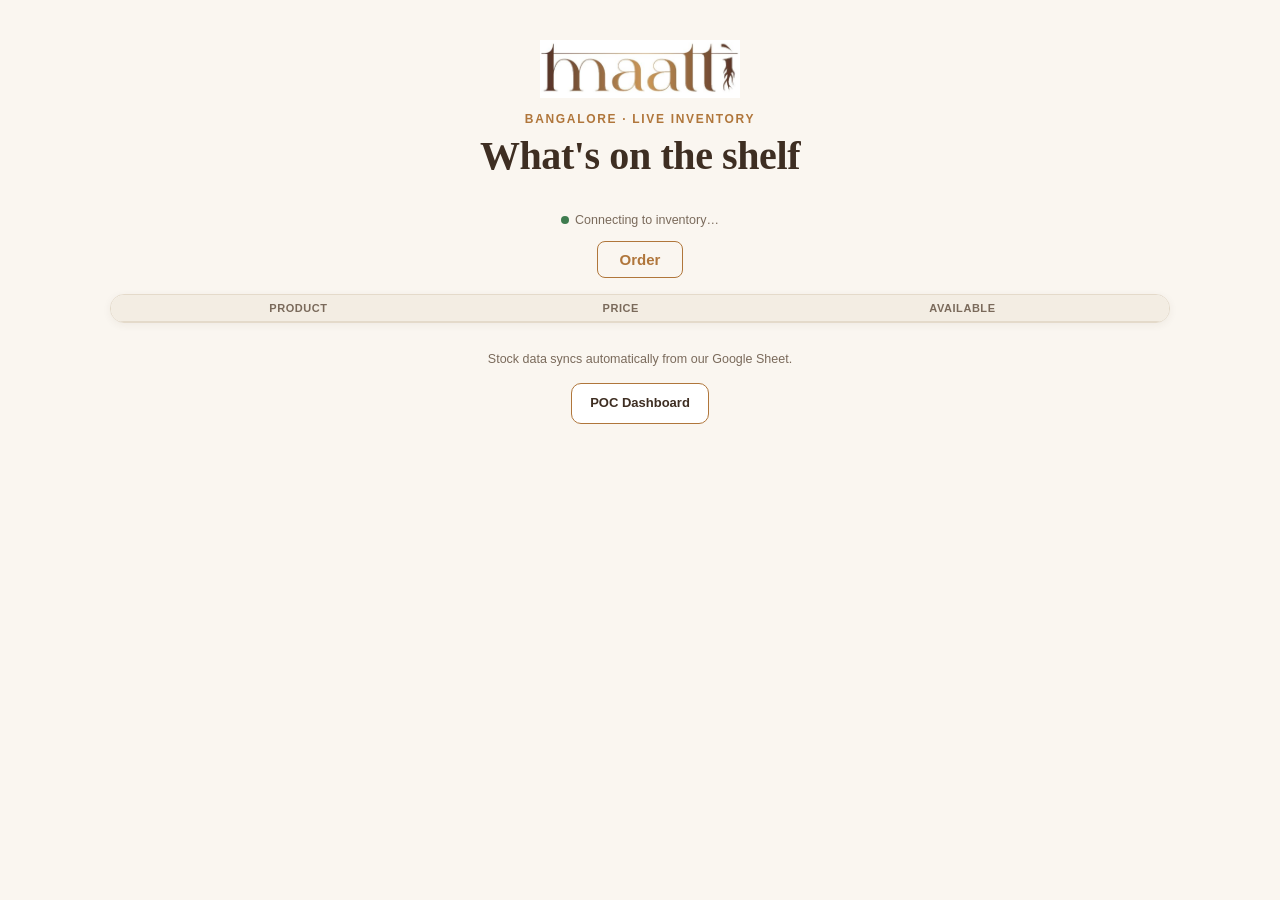
<file: index.html>
<!DOCTYPE html>
<html lang="en">
<head>
<meta charset="UTF-8">
<meta name="viewport" content="width=device-width, initial-scale=1.0">
<title>Maatti Inventory</title>
<style>
  :root {
    --bg: #FAF6F0;
    --surface: #FFFFFF;
    --surface-soft: #F3EDE3;
    --ink: #3E2E22;
    --ink-soft: #7A6A5B;
    --line: #E4DACA;
    --accent: #B0763B;
    --accent-soft: #F0E3D2;
    --green: #3E7C4F;
    --green-soft: #E4F0E6;
    --amber: #B8860B;
    --amber-soft: #FAF0DC;
    --red: #B23B2E;
    --red-soft: #F9E3E0;
    --radius: 14px;
    --shadow: 0 2px 8px rgba(62, 46, 34, 0.06);
  }
  * { box-sizing: border-box; }
  body {
    margin: 0;
    font-family: "Inter", -apple-system, BlinkMacSystemFont, "Segoe UI", Roboto, sans-serif;
    background: var(--bg);
    color: var(--ink);
    padding: 0;
  }
  .page {
    max-width: 1100px;
    margin: 0 auto;
    padding: 40px 20px 60px;
  }
  header {
    text-align: center;
    margin-bottom: 34px;
  }
  .logo {
    width: 200px;
    height: auto;
    display: block;
    margin: 0 auto 14px;
    cursor: pointer;
    text-decoration: none;
    color: inherit;
  }
  .logo img {
    display: block;
    width: 100%;
    height: auto;
  }
  .eyebrow {
    font-size: 12px;
    letter-spacing: 0.14em;
    text-transform: uppercase;
    color: var(--accent);
    font-weight: 600;
    margin-bottom: 6px;
  }
  h1 {
    font-family: "Playfair Display", Georgia, serif;
    font-size: clamp(28px, 4vw, 40px);
    font-weight: 600;
    margin: 0 0 8px;
    letter-spacing: -0.01em;
  }
  .toolbar {
    display: none;
  }
  .updated {
    font-size: 12.5px;
    color: var(--ink-soft);
    margin-bottom: 14px;
    display: flex;
    align-items: center;
    justify-content: center;
    gap: 6px;
  }
  .dot {
    width: 8px;
    height: 8px;
    border-radius: 50%;
    background: var(--green);
    display: inline-block;
  }
  .dot.pulse { animation: pulse 2s ease-in-out infinite; }
  @keyframes pulse {
    0%, 100% { opacity: 1; }
    50% { opacity: 0.4; }
  }
  .table-wrap {
    background: var(--surface);
    border: 1px solid var(--line);
    border-radius: var(--radius);
    overflow: hidden;
    box-shadow: var(--shadow);
  }
  table {
    width: 100%;
    border-collapse: collapse;
    font-size: 14px;
  }
  thead th {
    text-align: center;
    padding: 7px 10px;
    background: var(--surface-soft);
    border-bottom: 1px solid var(--line);
    font-size: 11px;
    text-transform: uppercase;
    letter-spacing: 0.05em;
    color: var(--ink-soft);
    font-weight: 600;
  }
  tbody td {
    text-align: center;
    padding: 6px 10px;
    border-bottom: 1px solid var(--line);
    vertical-align: middle;
  }
  .order-cell { text-align: center; }
  .order-btn {
    font-family: inherit;
    font-size: 14px;
    font-weight: 600;
    padding: 9px 22px;
    border: 1px solid var(--accent);
    background: transparent;
    color: var(--accent);
    border-radius: 8px;
    cursor: pointer;
    transition: background 0.15s, color 0.15s;
  }
  .order-btn:hover:not(.disabled) { background: var(--accent); color: #fff; }
  .order-btn:active:not(.disabled) { transform: scale(0.96); }
  .order-btn.disabled { opacity: 0.45; cursor: not-allowed; }

  .order-toolbar {
    text-align: center;
    margin-bottom: 16px;
  }
  .order-toolbar .order-btn { font-size: 15px; padding: 9px 22px; }
  tbody tr:last-child td { border-bottom: none; }
  tbody tr.out-of-stock-row {
    opacity: 0.45;
  }
  tbody tr.out-of-stock-row:hover {
    background: var(--surface);
  }
  tbody tr:hover { background: #FBF7F0; }
  .product-name {
    font-weight: 600;
    font-size: 15px;
    text-align: left;
  }
  .product-name .weight {
    font-size: 12px;
    font-weight: 400;
    color: var(--ink-soft);
    margin-left: 4px;
  }
  .price {
    font-variant-numeric: tabular-nums;
    font-weight: 500;
  }
  .stock {
    font-variant-numeric: tabular-nums;
    font-weight: 600;
    color: var(--ink-soft);
  }
  .empty {
    text-align: center;
    padding: 48px 20px;
    color: var(--ink-soft);
    font-size: 14.5px;
  }
  footer {
    margin-top: 26px;
    text-align: center;
    color: var(--ink-soft);
    font-size: 12.5px;
    line-height: 1.6;
  }
  .poc-link { margin-top: 14px; }
  .poc-btn {
    display: inline-block; padding: 9px 18px; font-size: 13px; font-weight: 600;
    font-family: inherit; color: var(--ink); background: var(--surface);
    border: 1px solid var(--accent); border-radius: 10px; text-decoration: none;
    transition: background 0.15s, color 0.15s;
  }
  .poc-btn:hover { background: var(--accent); color: #fff; }
  @media (max-width: 760px) {
    thead th, tbody td { padding: 5px 7px; }
  }
  @media (max-width: 420px) {
    .page { padding: 28px 14px 48px; }
    .logo { width: 160px; }
  }
</style>
</head>
<body>
<div class="page">
  <header>
    <a class="logo" href="index.html"><img src="docs/maatti-logo.png" alt="Maatti" /></a>
    <div class="eyebrow">Bangalore · Live Inventory</div>
    <h1>What&apos;s on the shelf</h1>
  </header>

  
  <div class="updated">
    <span class="dot" id="statusDot"></span>
    <span id="updatedText">Connecting to inventory…</span>
  </div>

  <div class="order-toolbar">
    <button class="order-btn" id="orderTopBtn">Order</button>
  </div>

  <div class="table-wrap">
    <table>
      <thead>
        <tr>
          <th>Product</th>
          <th>Price</th>
          <th>Available</th>
        </tr>
      </thead>
      <tbody id="inventoryBody"></tbody>
    </table>
    <div class="empty" id="emptyState" hidden>No products found.</div>
  </div>

  <footer>
    Stock data syncs automatically from our Google Sheet.
    <div class="poc-link">
      <a class="poc-btn" href="poc_login.html">POC Dashboard</a>
    </div>
  </footer>
</div>

<script src="inventory.js"></script>
<script>
  const body = document.getElementById('inventoryBody');
  const emptyState = document.getElementById('emptyState');
  const updatedText = document.getElementById('updatedText');
  const statusDot = document.getElementById('statusDot');

  function getStatus(stock) {
    if (stock === 0) return { label: 'Out of Stock', className: 'out-of-stock' };
    if (stock <= 5) return { label: 'Low Stock', className: 'low-stock' };
    return { label: 'In Stock', className: 'in-stock' };
  }

  function render(items) {
    let visible = items.slice();

    body.innerHTML = '';
    emptyState.hidden = visible.length > 0;

    visible.sort((a, b) => {
      if (a.stock > 0 && b.stock === 0) return -1;
      if (a.stock === 0 && b.stock > 0) return 1;
      return 0;
    });

    visible.forEach(item => {
      const status = getStatus(item.stock);
      const row = document.createElement('tr');
      if (item.stock === 0) row.className = 'out-of-stock-row';

      const nameCell = document.createElement('td');
      nameCell.className = 'product-name';
      const nameText = document.createElement('span');
      nameText.textContent = item.name;
      nameCell.appendChild(nameText);
      if (item.weight) {
        const weightText = document.createElement('span');
        weightText.className = 'weight';
        weightText.textContent = '· ' + item.weight;
        nameCell.appendChild(weightText);
      }

      const priceCell = document.createElement('td');
      priceCell.className = 'price';
      priceCell.textContent = maattiInventory.formatPrice(item.price);

      const stockCell = document.createElement('td');
      stockCell.className = 'stock';
      stockCell.textContent = item.stock === 0 ? '0' : String(item.stock);

      row.appendChild(nameCell);
      row.appendChild(priceCell);
      row.appendChild(stockCell);
      body.appendChild(row);
    });
  }

  window.onInventoryReady = function (items, when) {
    updatedText.textContent = 'Last updated ' +
      when.toLocaleTimeString('en-IN', { hour: '2-digit', minute: '2-digit' });
    statusDot.classList.add('pulse');
    render(items);
  };

  window.onInventoryError = function () {
    updatedText.textContent = 'Unable to read inventory data. Please refresh.';
    statusDot.style.background = 'var(--red)';
  };

  const orderTopBtn = document.getElementById('orderTopBtn');
  if (orderTopBtn) {
    orderTopBtn.addEventListener('click', function () {
      window.location.href = 'order.html';
    });
  }

  maattiInventory.start();
</script>
</body>
</html>
</file>
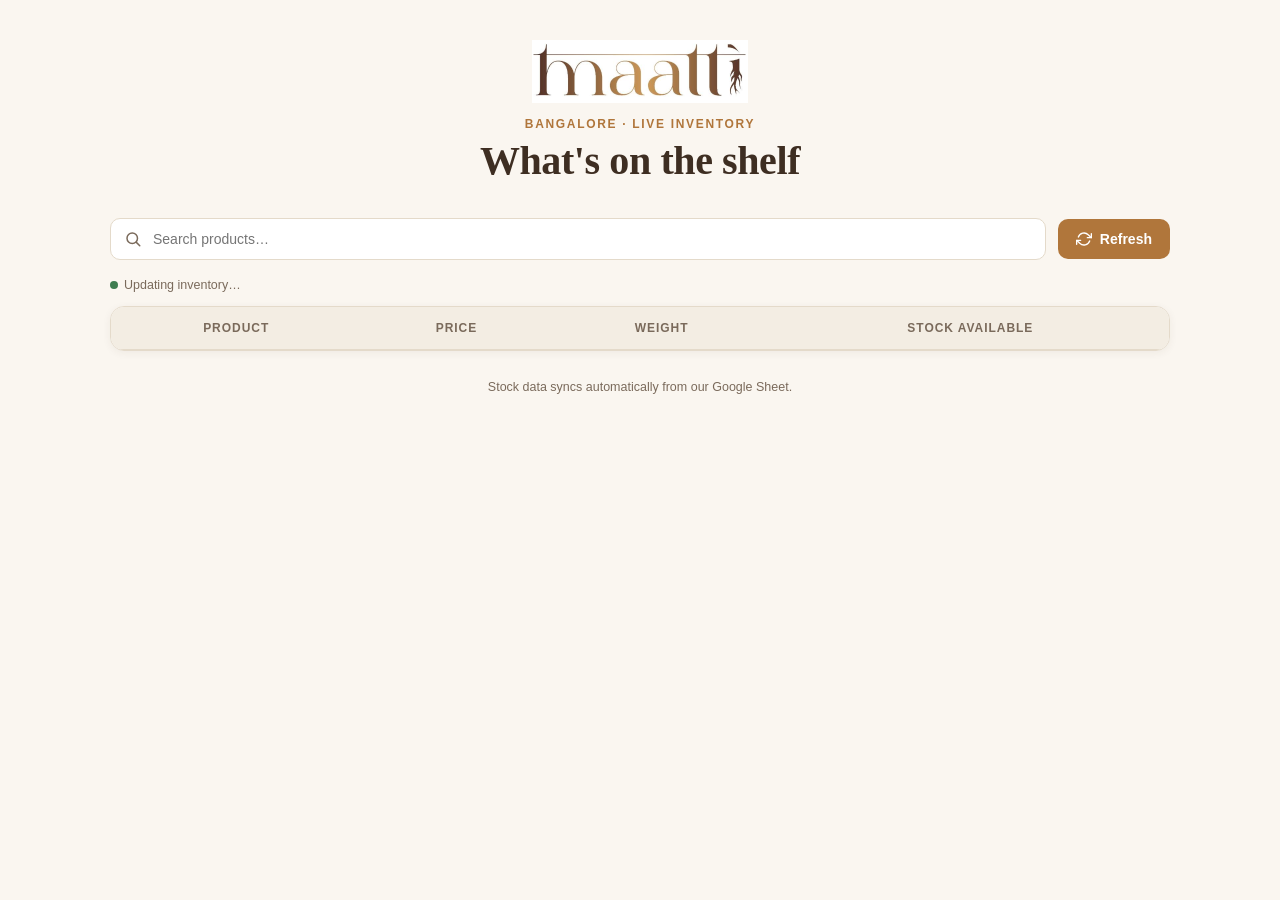
<file: maatti-inventory.html>
<!DOCTYPE html>
<html lang="en">
<head>
<meta charset="UTF-8">
<meta name="viewport" content="width=device-width, initial-scale=1.0">
<title>Maatti Inventory</title>
<style>
  :root {
    --bg: #FAF6F0;
    --surface: #FFFFFF;
    --surface-soft: #F3EDE3;
    --ink: #3E2E22;
    --ink-soft: #7A6A5B;
    --line: #E4DACA;
    --accent: #B0763B;
    --accent-soft: #F0E3D2;
    --green: #3E7C4F;
    --green-soft: #E4F0E6;
    --amber: #B8860B;
    --amber-soft: #FAF0DC;
    --red: #B23B2E;
    --red-soft: #F9E3E0;
    --radius: 14px;
    --shadow: 0 2px 8px rgba(62, 46, 34, 0.06);
  }
  * { box-sizing: border-box; }
  body {
    margin: 0;
    font-family: "Inter", -apple-system, BlinkMacSystemFont, "Segoe UI", Roboto, sans-serif;
    background: var(--bg);
    color: var(--ink);
    padding: 0;
  }
  .page {
    max-width: 1100px;
    margin: 0 auto;
    padding: 40px 20px 60px;
  }
  header {
    text-align: center;
    margin-bottom: 34px;
  }
  .logo {
    width: 216px;
    height: auto;
    display: block;
    margin: 0 auto 14px;
  }
  .eyebrow {
    font-size: 12px;
    letter-spacing: 0.14em;
    text-transform: uppercase;
    color: var(--accent);
    font-weight: 600;
    margin-bottom: 6px;
  }
  h1 {
    font-family: "Playfair Display", Georgia, serif;
    font-size: clamp(28px, 4vw, 40px);
    font-weight: 600;
    margin: 0 0 8px;
    letter-spacing: -0.01em;
  }
  .toolbar {
    display: flex;
    gap: 12px;
    align-items: center;
    margin-bottom: 18px;
    flex-wrap: wrap;
  }
  .search {
    flex: 1;
    min-width: 220px;
    position: relative;
  }
  .search input {
    width: 100%;
    padding: 12px 16px 12px 42px;
    border: 1px solid var(--line);
    border-radius: 10px;
    font-size: 14px;
    background: var(--surface);
    color: var(--ink);
    outline: none;
    transition: border-color 0.15s ease, box-shadow 0.15s ease;
  }
  .search input:focus {
    border-color: var(--accent);
    box-shadow: 0 0 0 3px var(--accent-soft);
  }
  .search svg {
    position: absolute;
    left: 14px;
    top: 50%;
    transform: translateY(-50%);
    width: 18px;
    height: 18px;
    stroke: var(--ink-soft);
  }
  .refresh {
    display: inline-flex;
    align-items: center;
    gap: 8px;
    padding: 12px 18px;
    border: none;
    border-radius: 10px;
    background: var(--accent);
    color: white;
    font-size: 14px;
    font-weight: 600;
    cursor: pointer;
    transition: background 0.15s ease, transform 0.15s ease;
  }
  .refresh:hover { background: #9A642F; }
  .refresh:active { transform: scale(0.98); }
  .refresh svg { width: 16px; height: 16px; }
  .refresh.loading svg { animation: spin 0.8s linear infinite; }
  @keyframes spin { to { transform: rotate(360deg); } }
  .updated {
    font-size: 12.5px;
    color: var(--ink-soft);
    margin-bottom: 14px;
    display: flex;
    align-items: center;
    gap: 6px;
  }
  .dot {
    width: 8px;
    height: 8px;
    border-radius: 50%;
    background: var(--green);
    display: inline-block;
  }
  .dot.pulse { animation: pulse 2s ease-in-out infinite; }
  @keyframes pulse {
    0%, 100% { opacity: 1; }
    50% { opacity: 0.4; }
  }
  .table-wrap {
    background: var(--surface);
    border: 1px solid var(--line);
    border-radius: var(--radius);
    overflow: hidden;
    box-shadow: var(--shadow);
  }
  table {
    width: 100%;
    border-collapse: collapse;
    font-size: 14.5px;
  }
  thead th {
    text-align: center;
    padding: 14px 18px;
    background: var(--surface-soft);
    border-bottom: 1px solid var(--line);
    font-size: 12px;
    text-transform: uppercase;
    letter-spacing: 0.08em;
    color: var(--ink-soft);
    font-weight: 600;
  }
  tbody td {
    text-align: center;
    padding: 13px 18px;
    border-bottom: 1px solid var(--line);
    vertical-align: middle;
  }
  tbody tr:last-child td { border-bottom: none; }
  tbody tr.out-of-stock-row {
    opacity: 0.45;
  }
  tbody tr.out-of-stock-row:hover {
    background: var(--surface);
  }
  tbody tr:hover { background: #FBF7F0; }
  .product-name {
    font-weight: 600;
    font-size: 15px;
  }
  .price {
    font-variant-numeric: tabular-nums;
    font-weight: 500;
  }
  .weight {
    font-variant-numeric: tabular-nums;
    font-weight: 500;
    color: var(--ink-soft);
  }
  .empty {
    text-align: center;
    padding: 48px 20px;
    color: var(--ink-soft);
    font-size: 14.5px;
  }
  footer {
    margin-top: 26px;
    text-align: center;
    color: var(--ink-soft);
    font-size: 12.5px;
    line-height: 1.6;
  }
  @media (max-width: 760px) {
    .toolbar { flex-direction: column; align-items: stretch; }
    .refresh { justify-content: center; }
    .table-wrap { overflow-x: auto; }
    thead th, tbody td { padding: 10px 12px; }
    table { min-width: 600px; }
  }
  @media (max-width: 420px) {
    .page { padding: 28px 14px 48px; }
    .logo { width: 180px; }
  }
</style>
</head>
<body>
<div class="page">
  <header>
    <img class="logo" src="[data-uri]" alt="Maatti" />
    <div class="eyebrow">Bangalore · Live Inventory</div>
    <h1>What&apos;s on the shelf</h1>
  </header>

  <div class="toolbar">
    <div class="search">
      <svg viewBox="0 0 24 24" fill="none" stroke-width="2" stroke-linecap="round" stroke-linejoin="round"><circle cx="11" cy="11" r="7"></circle><line x1="21" y1="21" x2="16.5" y2="16.5"></line></svg>
      <input type="text" id="searchInput" placeholder="Search products…" />
    </div>
    <button class="refresh" id="refreshBtn">
      <svg viewBox="0 0 24 24" fill="none" stroke="currentColor" stroke-width="2" stroke-linecap="round" stroke-linejoin="round"><polyline points="23 4 23 10 17 10"></polyline><polyline points="1 20 1 14 7 14"></polyline><path d="M3.51 9a9 9 0 0 1 14.85-3.36L23 10M1 14l4.64 4.36A9 9 0 0 0 20.49 15"></path></svg>
      Refresh
    </button>
  </div>

  <div class="updated">
    <span class="dot" id="statusDot"></span>
    <span id="updatedText">Connecting to inventory…</span>
  </div>

  <div class="table-wrap">
    <table>
      <thead>
        <tr>
          <th>Product</th>
          <th>Price</th>
          <th>Weight</th>
          <th>Stock Available</th>
        </tr>
      </thead>
      <tbody id="inventoryBody"></tbody>
    </table>
    <div class="empty" id="emptyState" hidden>No products match your search.</div>
  </div>

  <footer>
    Stock data syncs automatically from our Google Sheet.
  </footer>
</div>

<script>
  const SHEET_ID = '1jAnvqv6uq0UTiRmFw2shcEcWNLOGEeN6kFFMSj13J1k';
  const INVENTORY_URL = `https://docs.google.com/spreadsheets/d/${SHEET_ID}/gviz/tq?tqx=out:json&sheet=Inventory`;
  const PRODUCTS_URL = `https://docs.google.com/spreadsheets/d/${SHEET_ID}/gviz/tq?tqx=out:json&sheet=Products`;

  let inventory = [];
  let lastUpdated = null;
  let refreshTimer = null;
  let productsData = null;
  let inventoryData = null;
  let productsLoaded = false;

  const body = document.getElementById('inventoryBody');
  const emptyState = document.getElementById('emptyState');
  const searchInput = document.getElementById('searchInput');
  const refreshBtn = document.getElementById('refreshBtn');
  const updatedText = document.getElementById('updatedText');
  const statusDot = document.getElementById('statusDot');

  function parseNumber(value) {
    if (value === null || value === undefined || value === '') return 0;
    return Number(String(value).replace(/,/g, '')) || 0;
  }

  function formatPrice(value) {
    return '₹' + Number(value).toLocaleString('en-IN', { minimumFractionDigits: 2, maximumFractionDigits: 2 });
  }

  function getStatus(stock) {
    if (stock === 0) return { label: 'Out of Stock', className: 'out-of-stock' };
    if (stock <= 5) return { label: 'Low Stock', className: 'low-stock' };
    return { label: 'In Stock', className: 'in-stock' };
  }

  function render() {
    const query = searchInput.value.trim().toLowerCase();
    let visible = inventory.slice();

    if (query) {
      visible = visible.filter(item => item.name.toLowerCase().includes(query));
    }

    body.innerHTML = '';
    emptyState.hidden = visible.length > 0;

    visible.sort((a, b) => {
      if (a.stock > 0 && b.stock === 0) return -1;
      if (a.stock === 0 && b.stock > 0) return 1;
      return 0;
    });

    visible.forEach(item => {
      const status = getStatus(item.stock);
      const row = document.createElement('tr');
      if (item.stock === 0) row.className = 'out-of-stock-row';

      const nameCell = document.createElement('td');
      nameCell.className = 'product-name';
      nameCell.textContent = item.name;

      const priceCell = document.createElement('td');
      priceCell.className = 'price';
      priceCell.textContent = formatPrice(item.price);

      const weightCell = document.createElement('td');
      weightCell.className = 'weight';
      weightCell.textContent = item.weight || '–';

      const stockCell = document.createElement('td');
      stockCell.className = 'stock-available';
      if (item.stock === 0) {
        stockCell.textContent = 'Out of Stock';
      } else {
        stockCell.textContent = item.stock;
      }

      row.appendChild(nameCell);
      row.appendChild(priceCell);
      row.appendChild(weightCell);
      row.appendChild(stockCell);
      body.appendChild(row);
    });

  }


  function handleBoth() {
    try {
      const invTable = inventoryData.table;
      const invCols = invTable.cols;
      const invRows = invTable.rows;
      const productsTable = productsData.table;
      const productsRows = productsTable.rows;
      const productsCols = productsTable.cols;

      // Build weight lookup from Products sheet (col 0 = name, col 4 = weight)
      const weightMap = {};
      for (let i = 0; i < productsRows.length; i++) {
        const cells = productsRows[i].c;
        const name = cells[0] && cells[0].v ? String(cells[0].v).trim() : '';
        const weight = cells[4] && cells[4].v != null ? String(cells[4].v) : '';
        if (name) weightMap[name] = weight;
      }

      const priceRow = invRows[0] ? invRows[0].c : [];
      const stockRow = invRows[4] ? invRows[4].c : [];

      inventory = [];
      for (let i = 3; i < invCols.length; i++) {
        const label = invCols[i] && invCols[i].label ? String(invCols[i].label) : '';
        const name = label.replace(/^Product\s*/, '').trim();
        if (!name) continue;

        const price = priceRow[i] ? parseNumber(priceRow[i].v) : 0;
        const stock = stockRow[i] ? parseNumber(stockRow[i].v) : 0;
        const weight = weightMap[name] || '';
        inventory.push({ name, price, weight, stock });
      }

      lastUpdated = new Date();
      updatedText.textContent = 'Last updated ' + lastUpdated.toLocaleTimeString('en-IN', { hour: '2-digit', minute: '2-digit' });
      statusDot.classList.add('pulse');
      render();
    } catch (err) {
      updatedText.textContent = 'Unable to read inventory data. Please refresh.';
      statusDot.style.background = 'var(--red)';
    }
  }

  function loadProducts() {
    const oldScript = document.getElementById('productsLoader');
    if (oldScript) oldScript.remove();
    const script = document.createElement('script');
    script.id = 'productsLoader';
    script.src = PRODUCTS_URL + '&t=' + Date.now();
    document.body.appendChild(script);
  }

  function loadInventory() {
    const oldScript = document.getElementById('inventoryLoader');
    if (oldScript) oldScript.remove();
    const script = document.createElement('script');
    script.id = 'inventoryLoader';
    script.src = INVENTORY_URL + '&t=' + Date.now();
    document.body.appendChild(script);
  }

  function loadBoth() {
    refreshBtn.classList.add('loading');
    updatedText.textContent = 'Updating inventory…';
    productsData = null;
    inventoryData = null;
    productsLoaded = false;
    const oldProducts = document.getElementById('productsLoader');
    const oldInventory = document.getElementById('inventoryLoader');
    if (oldProducts) oldProducts.remove();
    if (oldInventory) oldInventory.remove();
    loadProducts();
  }

  refreshBtn.addEventListener('click', loadBoth);
  searchInput.addEventListener('input', render);

  loadBoth();
  refreshTimer = setInterval(loadBoth, 60000);
</script>
<script>
  window.google = window.google || {};
  window.google.visualization = window.google.visualization || {};
  window.google.visualization.Query = window.google.visualization.Query || {};
  window.google.visualization.Query.setResponse = function(response) {
    if (!productsLoaded) {
      productsData = response;
      productsLoaded = true;
      loadInventory();
    } else {
      inventoryData = response;
      handleBoth();
      const btn = document.getElementById('refreshBtn');
      if (btn) btn.classList.remove('loading');
    }
  };
</script>
</body>
</html>
</file>
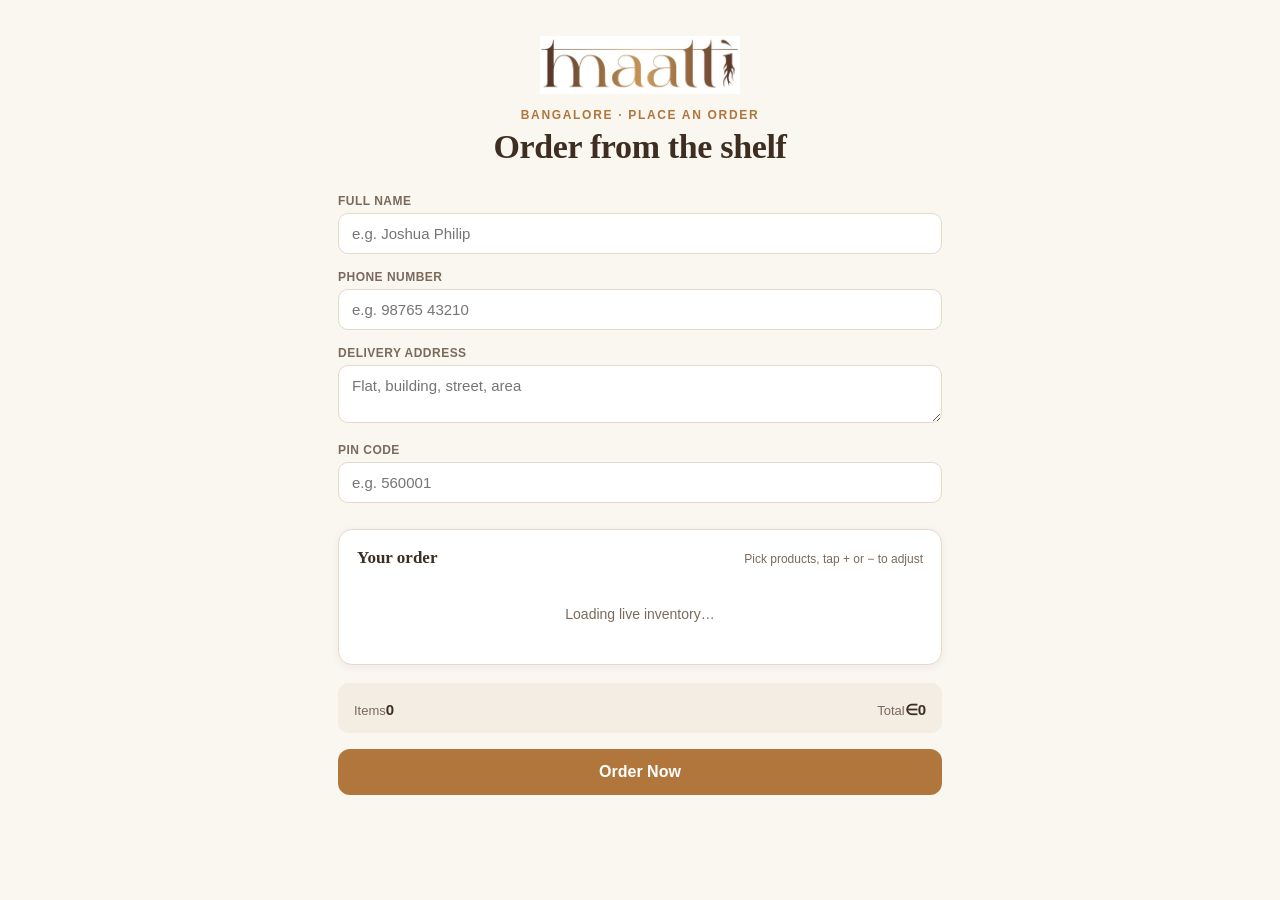
<file: order.html>
<!DOCTYPE html>
<html lang="en">
<head>
<meta charset="UTF-8">
<meta name="viewport" content="width=device-width, initial-scale=1.0">
<title>Place an Order — Maatti</title>
<link rel="stylesheet" href="order.css">
<style>
.logo { width: 200px; height: auto; display: block; margin: 0 auto 14px; cursor: pointer; text-decoration: none; color: inherit; }
.logo img { display: block; width: 100%; height: auto; }
</style>
</head>
<body>
<div class="page">
  <header>
    <a class="logo" href="index.html"><img src="docs/maatti-logo.png" alt="Maatti" /></a>
    <div class="eyebrow">Bangalore · Place an Order</div>
    <h1>Order from the shelf</h1>
  </header>

  <form id="orderForm" novalidate>
    <div class="field">
      <label for="name">Full name</label>
      <input id="name" name="name" type="text" required autocomplete="name" placeholder="e.g. Joshua Philip"
             oninput="this.value=this.value.replace(/[^A-Za-z ]/g,'')">
    </div>
    <div class="field">
      <label for="phone">Phone number</label>
      <input id="phone" name="phone" type="tel" required autocomplete="tel" placeholder="e.g. 98765 43210"
             oninput="this.value=this.value.replace(/[^0-9]/g,'').slice(0,10)">
    </div>
    <div class="field">
      <label for="address">Delivery address</label>
      <textarea id="address" name="address" rows="2" required autocomplete="street-address" placeholder="Flat, building, street, area"></textarea>
    </div>
    <div class="field">
      <label for="pincode">Pin code</label>
      <input id="pincode" name="pincode" type="text" required inputmode="numeric" maxlength="6" placeholder="e.g. 560001"
             oninput="this.value=this.value.replace(/[^0-9]/g,'').slice(0,6)">
    </div>

    <div class="items-section">
      <div class="items-head">
        <h2>Your order</h2>
        <span class="hint">Pick products, tap + or &minus; to adjust</span>
      </div>
      <div id="inventoryList" class="inventory-list">
        <div class="empty">Loading live inventory…</div>
      </div>
    </div>

    <div class="summary">
      <div class="summary-row"><span>Items</span><span id="itemCount">0</span></div>
      <div class="summary-row"><span>Total</span><span id="totalPrice">&in;0</span></div>
    </div>

    <button type="submit" class="submit-btn" id="submitBtn">Order Now</button>
    <p class="status" id="status" hidden></p>
  </form>
</div>

<div class="modal" id="confirmModal" hidden>
  <div class="modal-card">
    <div class="modal-head">
      <div class="modal-icon" id="confirmIcon">✓</div>
      <h2 id="confirmTitle">Order Confirmed</h2>
      <button class="modal-close" id="confirmClose" aria-label="Close">✕</button>
    </div>
    <div class="modal-body">
      <p class="modal-line"><span>Order ID</span><b id="confirmId">—</b></p>
      <p class="modal-line"><span>Name</span><b id="confirmName">—</b></p>
      <p class="modal-line"><span>Phone</span><b id="confirmPhone">—</b></p>
      <p class="modal-line"><span>Address</span><b id="confirmAddress">—</b></p>
      <p class="modal-line"><span>Pin code</span><b id="confirmPin">—</b></p>
      <div class="modal-items" id="confirmItems"></div>
      <p class="modal-line"><span>Total</span><b id="confirmTotal">₹0</b></p>
    </div>
    <button class="modal-btn" id="confirmDone">Done</button>
  </div>
</div>
<script src="inventory.js"></script>
<script src="order.js"></script>
</body>
</html>
</file>
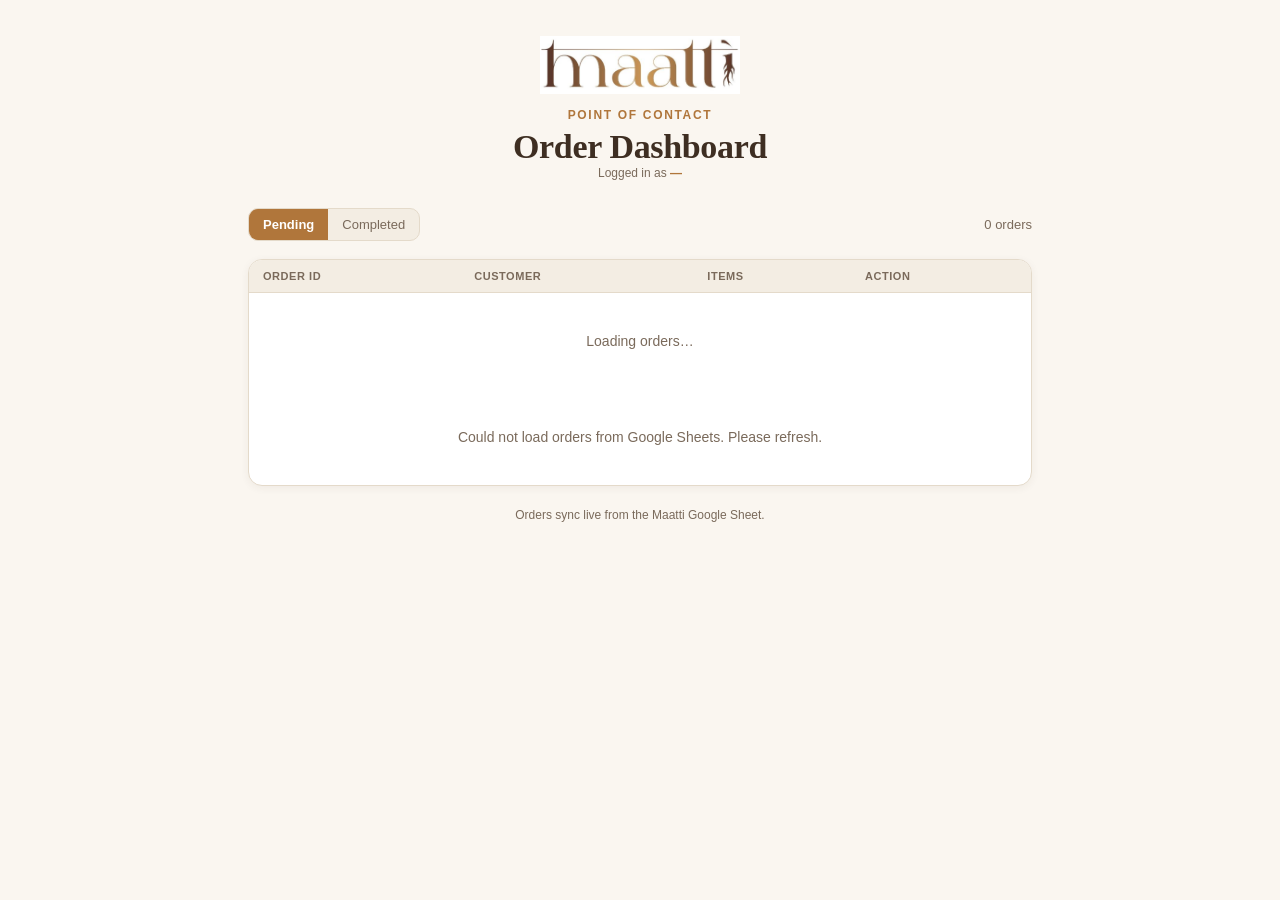
<file: poc.html>
<!DOCTYPE html>
<html lang="en">
<head>
<meta charset="UTF-8">
<meta name="viewport" content="width=device-width, initial-scale=1.0">
<title>POC Dashboard — Maatti</title>
<link rel="stylesheet" href="poc.css">
</head>
<body>
<div class="page">
  <header>
    <a class="logo" href="index.html"><img src="docs/maatti-logo.png" alt="Maatti" /></a>
    <div class="eyebrow">Point of Contact</div>
    <h1>Order Dashboard</h1>
    <div class="poc-tag">Logged in as <b id="initialsTag">—</b></div>
  </header>

  <div class="toolbar">
    <div class="filter" id="filter">
      <button data-filter="pending" class="active">Pending</button>
      <button data-filter="completed">Completed</button>
    </div>
    <span class="count" id="count">0 orders</span>
  </div>
  <p class="status" id="status" hidden></p>

  <div class="card">
    <div class="loading" id="loadingState" hidden>
      <div class="spinner"></div>
      <span>Loading orders…</span>
    </div>
    <table>
      <thead>
        <tr>
          <th>Order ID</th>
          <th>Customer</th>
          <th>Items</th>
          <th>Action</th>
        </tr>
      </thead>
      <tbody id="ordersBody">
        <tr><td colspan="4" class="empty">Loading orders…</td></tr>
      </tbody>
    </table>
    <div class="empty" id="emptyState" hidden>No orders match this filter.</div>
  </div>

  <footer>
    Orders sync live from the Maatti Google Sheet.
  </footer>
</div>
<script src="poc.js"></script>
</body>
</html>
</file>
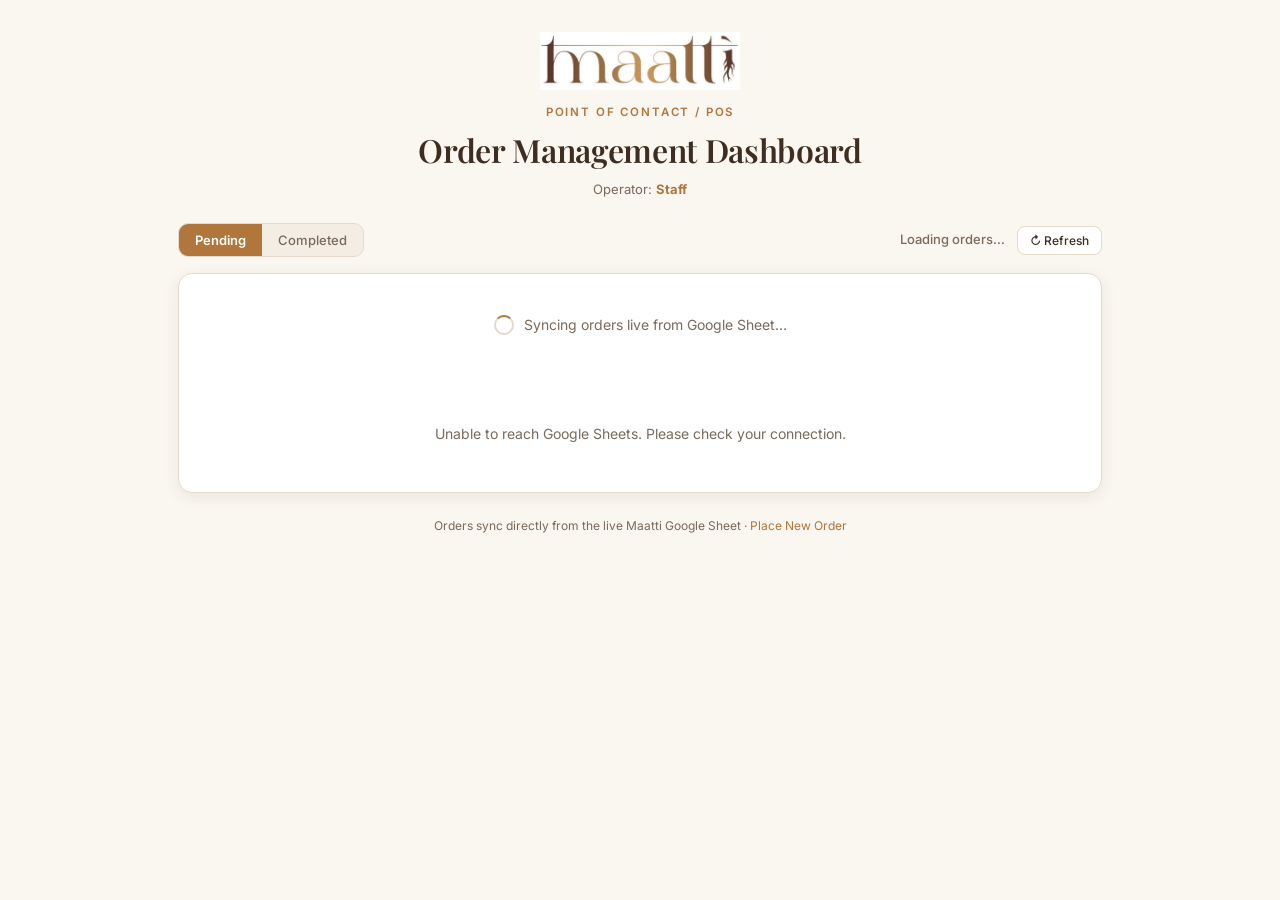
<file: poc.standalone.html>
<!DOCTYPE html>
<html lang="en">
<head>
<meta charset="UTF-8">
<meta name="viewport" content="width=device-width, initial-scale=1.0">
<title>POC Order Dashboard — Maatti</title>
<link rel="preconnect" href="https://fonts.googleapis.com">
<link rel="preconnect" href="https://fonts.gstatic.com" crossorigin>
<link href="https://fonts.googleapis.com/css2?family=Inter:wght@400;500;600;700&family=Playfair+Display:ital,wght@0,500;0,600;1,500&display=swap" rel="stylesheet">
<style>
:root {
  --bg: #FAF6F0;
  --surface: #FFFFFF;
  --surface-soft: #F3EDE3;
  --ink: #3E2E22;
  --ink-soft: #7A6A5B;
  --line: #E4DACA;
  --accent: #B0763B;
  --accent-soft: #F0E3D2;
  --accent-hover: #96612d;
  --green: #2E7D32;
  --green-soft: #E8F5E9;
  --amber: #B8860B;
  --amber-soft: #FAF0DC;
  --red: #C62828;
  --red-soft: #FFEBEE;
  --radius: 14px;
  --shadow: 0 4px 16px rgba(62, 46, 34, 0.08);
}

* { box-sizing: border-box; }
body {
  margin: 0;
  font-family: "Inter", -apple-system, BlinkMacSystemFont, "Segoe UI", Roboto, sans-serif;
  background: var(--bg);
  color: var(--ink);
  line-height: 1.5;
  padding: 0;
}

.page {
  max-width: 960px;
  margin: 0 auto;
  padding: 32px 18px 60px;
}

header {
  text-align: center;
  margin-bottom: 24px;
}
.logo { width: 200px; height: auto; display: block; margin: 0 auto 14px; cursor: pointer; text-decoration: none; color: inherit; }
.logo img { display: block; width: 100%; height: auto; }
.eyebrow {
  font-size: 11.5px;
  letter-spacing: 0.16em;
  text-transform: uppercase;
  color: var(--accent);
  font-weight: 600;
  margin-bottom: 4px;
}
h1 {
  font-family: "Playfair Display", Georgia, serif;
  font-size: clamp(24px, 4vw, 32px);
  font-weight: 600;
  margin: 0 0 6px;
  letter-spacing: -0.01em;
}
.poc-tag {
  font-size: 13px;
  color: var(--ink-soft);
}
.poc-tag b {
  color: var(--accent);
}

.toolbar {
  display: flex;
  flex-wrap: wrap;
  gap: 12px;
  align-items: center;
  justify-content: space-between;
  margin-bottom: 16px;
}
.filter {
  display: inline-flex;
  background: var(--surface-soft);
  border: 1px solid var(--line);
  border-radius: 10px;
  overflow: hidden;
}
.filter button {
  border: 0;
  background: transparent;
  padding: 8px 16px;
  font-size: 13px;
  font-weight: 500;
  font-family: inherit;
  color: var(--ink-soft);
  cursor: pointer;
  transition: all 0.15s ease;
}
.filter button.active {
  background: var(--accent);
  color: #fff;
  font-weight: 600;
}
.toolbar-actions {
  display: flex;
  align-items: center;
  gap: 12px;
}
.count {
  font-size: 13px;
  color: var(--ink-soft);
  font-weight: 500;
}
.refresh-btn {
  background: var(--surface);
  border: 1px solid var(--line);
  border-radius: 8px;
  padding: 6px 12px;
  font-size: 12px;
  color: var(--ink);
  cursor: pointer;
  display: inline-flex;
  align-items: center;
  gap: 6px;
  font-family: inherit;
  font-weight: 500;
}
.refresh-btn:hover {
  background: var(--surface-soft);
}

.card {
  background: var(--surface);
  border: 1px solid var(--line);
  border-radius: var(--radius);
  box-shadow: var(--shadow);
  overflow: hidden;
}

.table-responsive {
  width: 100%;
  overflow-x: auto;
}
table {
  width: 100%;
  border-collapse: collapse;
  font-size: 13.5px;
  text-align: left;
}
thead th {
  padding: 12px 14px;
  background: var(--surface-soft);
  border-bottom: 1px solid var(--line);
  font-size: 11px;
  text-transform: uppercase;
  letter-spacing: 0.06em;
  color: var(--ink-soft);
  font-weight: 600;
  white-space: nowrap;
}
tbody td {
  padding: 14px;
  border-bottom: 1px solid var(--line);
  vertical-align: top;
}
tbody tr:last-child td {
  border-bottom: none;
}
tbody tr:hover {
  background: #FCF9F4;
}

.order-id {
  font-weight: 600;
  font-variant-numeric: tabular-nums;
  color: var(--ink);
  white-space: nowrap;
}
.order-date {
  font-size: 11.5px;
  color: var(--ink-soft);
  margin-top: 3px;
}

.cust-name {
  font-weight: 600;
  color: var(--ink);
}
.cust-contact {
  font-size: 12px;
  color: var(--ink-soft);
  margin-top: 2px;
}
.cust-contact a {
  color: inherit;
  text-decoration: none;
}
.cust-contact a:hover {
  text-decoration: underline;
  color: var(--accent);
}
.cust-address {
  font-size: 11.5px;
  color: var(--ink-soft);
  margin-top: 4px;
  max-width: 220px;
  line-height: 1.35;
}

/* Item tags and product list display */
.items-list {
  display: flex;
  flex-direction: column;
  gap: 4px;
  min-width: 200px;
}
.item-chip {
  display: inline-flex;
  align-items: center;
  gap: 6px;
  background: var(--surface-soft);
  border: 1px solid var(--line);
  border-radius: 6px;
  padding: 3px 8px;
  font-size: 12px;
  color: var(--ink);
  width: fit-content;
}
.item-chip .qty-badge {
  background: var(--accent);
  color: #fff;
  border-radius: 4px;
  padding: 0 4px;
  font-size: 10.5px;
  font-weight: 600;
}

.badge {
  display: inline-block;
  padding: 3px 9px;
  border-radius: 999px;
  font-size: 11px;
  font-weight: 600;
  text-transform: capitalize;
  white-space: nowrap;
}
.badge.pending {
  background: var(--amber-soft);
  color: var(--amber);
}
.badge.completed {
  background: var(--green-soft);
  color: var(--green);
}

.btn {
  border: 1px solid var(--line);
  background: transparent;
  color: var(--ink);
  padding: 6px 12px;
  border-radius: 8px;
  font-size: 12.5px;
  font-family: inherit;
  font-weight: 600;
  cursor: pointer;
  transition: all 0.15s ease;
  white-space: nowrap;
}
.btn.complete {
  background: var(--green);
  border-color: var(--green);
  color: #fff;
}
.btn.complete:hover {
  background: #256628;
}
.btn:disabled {
  opacity: 0.6;
  cursor: not-allowed;
}

.done-label {
  font-size: 12px;
  color: var(--green);
  font-weight: 600;
  display: inline-flex;
  align-items: center;
  gap: 4px;
}

.empty {
  text-align: center;
  padding: 48px 16px;
  color: var(--ink-soft);
  font-size: 14px;
}

.loading {
  display: flex;
  align-items: center;
  justify-content: center;
  gap: 10px;
  padding: 40px 14px;
  color: var(--ink-soft);
  font-size: 14px;
}
.spinner {
  width: 20px;
  height: 20px;
  border-radius: 50%;
  border: 2.5px solid var(--line);
  border-top-color: var(--accent);
  animation: spin 0.7s linear infinite;
}
@keyframes spin { to { transform: rotate(360deg); } }

.status-msg {
  padding: 10px 14px;
  border-radius: 8px;
  margin-bottom: 14px;
  font-size: 13px;
}
.status-msg.error {
  background: var(--red-soft);
  color: var(--red);
  border: 1px solid #FFCDD2;
}
.status-msg.success {
  background: var(--green-soft);
  color: var(--green);
  border: 1px solid #C8E6C9;
}

footer {
  margin-top: 24px;
  text-align: center;
  color: var(--ink-soft);
  font-size: 12px;
}
footer a {
  color: var(--accent);
  text-decoration: none;
}
</style>
</head>
<body>
<div class="page">
  <header>
    <a class="logo" href="index.html"><img src="docs/maatti-logo.png" alt="Maatti" /></a>
    <div class="eyebrow">Point of Contact / POS</div>
    <h1>Order Management Dashboard</h1>
    <div class="poc-tag">Operator: <b id="initialsTag">Staff</b></div>
  </header>

  <div id="statusBox" class="status-msg" hidden></div>

  <div class="toolbar">
    <div class="filter" id="filter">
      <button data-filter="pending" class="active">Pending</button>
      <button data-filter="completed">Completed</button>
    </div>
    <div class="toolbar-actions">
      <span class="count" id="count">Loading orders…</span>
      <button class="refresh-btn" id="refreshBtn">↻ Refresh</button>
    </div>
  </div>

  <div class="card">
    <div class="loading" id="loadingState">
      <div class="spinner"></div>
      <span>Syncing orders live from Google Sheet…</span>
    </div>
    <div class="table-responsive">
      <table id="ordersTable" hidden>
        <thead>
          <tr>
            <th>Order ID</th>
            <th>Customer</th>
            <th>Ordered Products</th>
            <th>Status</th>
            <th>Action</th>
          </tr>
        </thead>
        <tbody id="ordersBody"></tbody>
      </table>
    </div>
    <div class="empty" id="emptyState" hidden>No orders found.</div>
  </div>

  <footer>
    Orders sync directly from the live Maatti Google Sheet &middot; <a href="order.html">Place New Order</a>
  </footer>
</div>

<script>
(function () {
  'use strict';

  const SHEET_ID = '1jAnvqv6uq0UTiRmFw2shcEcWNLOGEeN6kFFMSj13J1k';
  const GVIZ_URL = 'https://docs.google.com/spreadsheets/d/' + SHEET_ID + '/gviz/tq?tqx=out:json&sheet=Orders';
  const ORDER_URL = 'https://script.google.com/macros/s/AKfycbxrSf4NuIo9cyNgY0phe0b1hQQGhaLrTJCb7Zvcro4dlTr3PwrZmo44ipQcKvnF9KOFew/exec';

  const BODY = document.getElementById('ordersBody');
  const TABLE = document.getElementById('ordersTable');
  const EMPTY = document.getElementById('emptyState');
  const COUNT = document.getElementById('count');
  const TAG = document.getElementById('initialsTag');
  const FILTER = document.getElementById('filter');
  const LOADING = document.getElementById('loadingState');
  const STATUS = document.getElementById('statusBox');
  const REFRESH = document.getElementById('refreshBtn');

  let orders = [];
  let currentFilter = 'all';
  let initials = '';

  function setStatus(msg, type) {
    if (!msg) {
      STATUS.hidden = true;
      return;
    }
    STATUS.textContent = msg;
    STATUS.className = 'status-msg ' + (type || 'success');
    STATUS.hidden = false;
    setTimeout(() => { STATUS.hidden = true; }, 4000);
  }

  function badge(status) {
    const s = (status || 'Pending').toLowerCase();
    return '<span class="badge ' + s + '">' + (status || 'Pending') + '</span>';
  }

  function renderItemsList(rawItems) {
    if (!rawItems || !rawItems.trim()) {
      return '<span style="color:var(--ink-soft);font-style:italic;">No products specified</span>';
    }

    // Handles comma-separated items like "Imli 2 x1, Brown Channa x2"
    const items = rawItems.split(',').map(s => s.trim()).filter(Boolean);
    let html = '<div class="items-list">';
    items.forEach(it => {
      const match = it.match(/^(.*?)\s*[xX×](\d+)$/);
      if (match) {
        html += '<div class="item-chip">' +
                '<span>' + escapeHtml(match[1].trim()) + '</span>' +
                '<span class="qty-badge">&times;' + match[2] + '</span>' +
                '</div>';
      } else {
        html += '<div class="item-chip"><span>' + escapeHtml(it) + '</span></div>';
      }
    });
    html += '</div>';
    return html;
  }

  function escapeHtml(str) {
    if (!str) return '';
    return String(str)
      .replace(/&/g, '&amp;')
      .replace(/</g, '&lt;')
      .replace(/>/g, '&gt;')
      .replace(/"/g, '&quot;');
  }

  function render() {
    const filtered = orders.filter(function (o) {
      if (currentFilter === 'all') return true;
      return (o.status || '').toLowerCase() === currentFilter;
    });

    COUNT.textContent = filtered.length + ' order' + (filtered.length === 1 ? '' : 's');

    if (!filtered.length) {
      BODY.innerHTML = '';
      TABLE.hidden = true;
      EMPTY.hidden = false;
      EMPTY.textContent = orders.length
        ? 'No orders match this filter.'
        : 'No orders have been recorded in the sheet yet.';
      return;
    }

    EMPTY.hidden = true;
    TABLE.hidden = false;
    BODY.innerHTML = '';

    filtered.forEach(function (o) {
      const tr = document.createElement('tr');
      tr.dataset.orderId = o.orderId;

      // Order ID + Timestamp
      const idTd = document.createElement('td');
      idTd.innerHTML = '<div class="order-id">' + escapeHtml(o.orderId) + '</div>' +
                       (o.timestamp ? '<div class="order-date">' + escapeHtml(o.timestamp) + '</div>' : '');

      // Customer details
      const custTd = document.createElement('td');
      let custHtml = '<div class="cust-name">' + escapeHtml(o.name || 'Anonymous') + '</div>';
      if (o.phone) {
        custHtml += '<div class="cust-contact"><a href="tel:' + escapeHtml(o.phone) + '">📞 ' + escapeHtml(o.phone) + '</a></div>';
      }
      if (o.address || o.pincode) {
        custHtml += '<div class="cust-address">' +
                    escapeHtml(o.address || '') +
                    (o.pincode ? ' · ' + escapeHtml(o.pincode) : '') +
                    '</div>';
      }
      custTd.innerHTML = custHtml;

      // Products / Items list
      const itemsTd = document.createElement('td');
      itemsTd.innerHTML = renderItemsList(o.items);

      // Status
      const statusTd = document.createElement('td');
      statusTd.innerHTML = badge(o.status);

      // Actions
      const actionTd = document.createElement('td');
      if ((o.status || '').toLowerCase() === 'completed') {
        actionTd.innerHTML = '<span class="done-label">✓ Done' + (o.pocInitials ? ' (' + escapeHtml(o.pocInitials) + ')' : '') + '</span>';
      } else {
        const btn = document.createElement('button');
        btn.className = 'btn complete';
        btn.textContent = 'Mark Complete';
        btn.addEventListener('click', function () {
          markComplete(o.orderId, btn);
        });
        actionTd.appendChild(btn);
      }

      tr.appendChild(idTd);
      tr.appendChild(custTd);
      tr.appendChild(itemsTd);
      tr.appendChild(statusTd);
      tr.appendChild(actionTd);
      BODY.appendChild(tr);
    });
  }

  function markComplete(orderId, btn) {
    if (btn) {
      btn.disabled = true;
      btn.textContent = 'Updating…';
    }

    // When embedded in the Apps Script web app, use google.script.run.
    // Otherwise (standalone / file://) POST directly to the deployed
    // web app URL — it accepts the same fields as the order form.
    if (typeof google !== 'undefined' && google.script && google.script.run) {
      google.script.run
        .withSuccessHandler(function () {
          setStatus('Order ' + orderId + ' marked completed!', 'success');
          loadOrders();
        })
        .withFailureHandler(function (err) {
          if (btn) { btn.disabled = false; btn.textContent = 'Mark Complete'; }
          setStatus('Update failed: ' + (err && err.message ? err.message : 'Please try again'), 'error');
        })
        .markCompletedPublic(orderId, initials || 'POS');
      return;
    }

    const payload = new URLSearchParams();
    payload.append('orderId', orderId);
    payload.append('initials', initials || 'POS');

    fetch(ORDER_URL, {
      method: 'POST',
      body: payload
    })
    .then(r => r.text())
    .then(text => {
      setStatus('Order ' + orderId + ' marked completed!', 'success');
      const target = orders.find(x => x.orderId === orderId);
      if (target) {
        target.status = 'Completed';
        target.pocInitials = initials || 'POS';
        render();
      }
      setTimeout(loadOrders, 1000);
    })
    .catch(() => {
      if (btn) { btn.disabled = false; btn.textContent = 'Mark Complete'; }
      setStatus('Could not update order. Check your connection.', 'error');
    });
  }

  function handleGvizResponse(response) {
    try {
      const rows = response.table && response.table.rows ? response.table.rows : [];
      orders = [];
      rows.forEach(r => {
        const c = r.c || [];
        const id = c[1] ? String(c[1].v || '') : '';
        // Skip empty or repeated header rows
        if (!id || id === 'Order ID') return;

        orders.push({
          timestamp: c[0] ? (c[0].f || c[0].v || '') : '',
          orderId: id,
          name: c[2] ? String(c[2].v || '') : '',
          phone: c[3] ? (c[3].f || String(c[3].v || '')) : '',
          address: c[4] ? String(c[4].v || '') : '',
          pincode: c[5] ? (c[5].f || String(c[5].v || '')) : '',
          items: c[6] ? String(c[6].v || '') : '',
          status: c[7] ? String(c[7].v || 'Pending') : 'Pending',
          pocInitials: c[8] ? String(c[8].v || '') : ''
        });
      });

      // Show newest orders first
      orders.reverse();
      render();
    } catch (err) {
      TABLE.hidden = true;
      EMPTY.hidden = false;
      EMPTY.textContent = 'Error parsing orders: ' + err.message;
    }
  }

  function loadOrders() {
    LOADING.hidden = false;
    EMPTY.hidden = true;

    // Google's gviz API ignores the `callback`/`responseHandler` query
    // params and always wraps its payload in
    //   google.visualization.Query.setResponse(...)
    // so we hook that global function instead. A unique token per call
    // keeps concurrent refreshes from clobbering each other.
    window.google = window.google || {};
    window.google.visualization = window.google.visualization || {};
    const QueryNS = window.google.visualization.Query = window.google.visualization.Query || {};
    const original = QueryNS.setResponse;
    QueryNS.setResponse = function (response) {
      QueryNS.setResponse = original;
      if (script && script.parentNode) script.remove();
      LOADING.hidden = true;
      handleGvizResponse(response);
    };

    const script = document.createElement('script');
    script.src = GVIZ_URL + '&sheet=Orders&t=' + Date.now();
    script.onerror = function () {
      QueryNS.setResponse = original;
      LOADING.hidden = true;
      TABLE.hidden = true;
      EMPTY.hidden = false;
      EMPTY.textContent = 'Unable to reach Google Sheets. Please check your connection.';
    };
    document.body.appendChild(script);
  }

  FILTER.addEventListener('click', function (e) {
    const btn = e.target.closest('button[data-filter]');
    if (!btn) return;
    currentFilter = btn.dataset.filter;
    Array.prototype.forEach.call(FILTER.children, function (c) {
      c.classList.toggle('active', c === btn);
    });
    render();
  });

  REFRESH.addEventListener('click', function () {
    loadOrders();
    setStatus('Refreshed orders from Google Sheet', 'success');
  });

  function init() {
    const params = new URLSearchParams(location.search);
    initials = (params.get('initials') || '').slice(0, 3).toUpperCase();
    if (initials) TAG.textContent = initials;
    loadOrders();
    // Auto-refresh every 30 seconds
    setInterval(loadOrders, 30000);
  }

  document.addEventListener('DOMContentLoaded', init);
})();
</script>
</body>
</html>
</file>
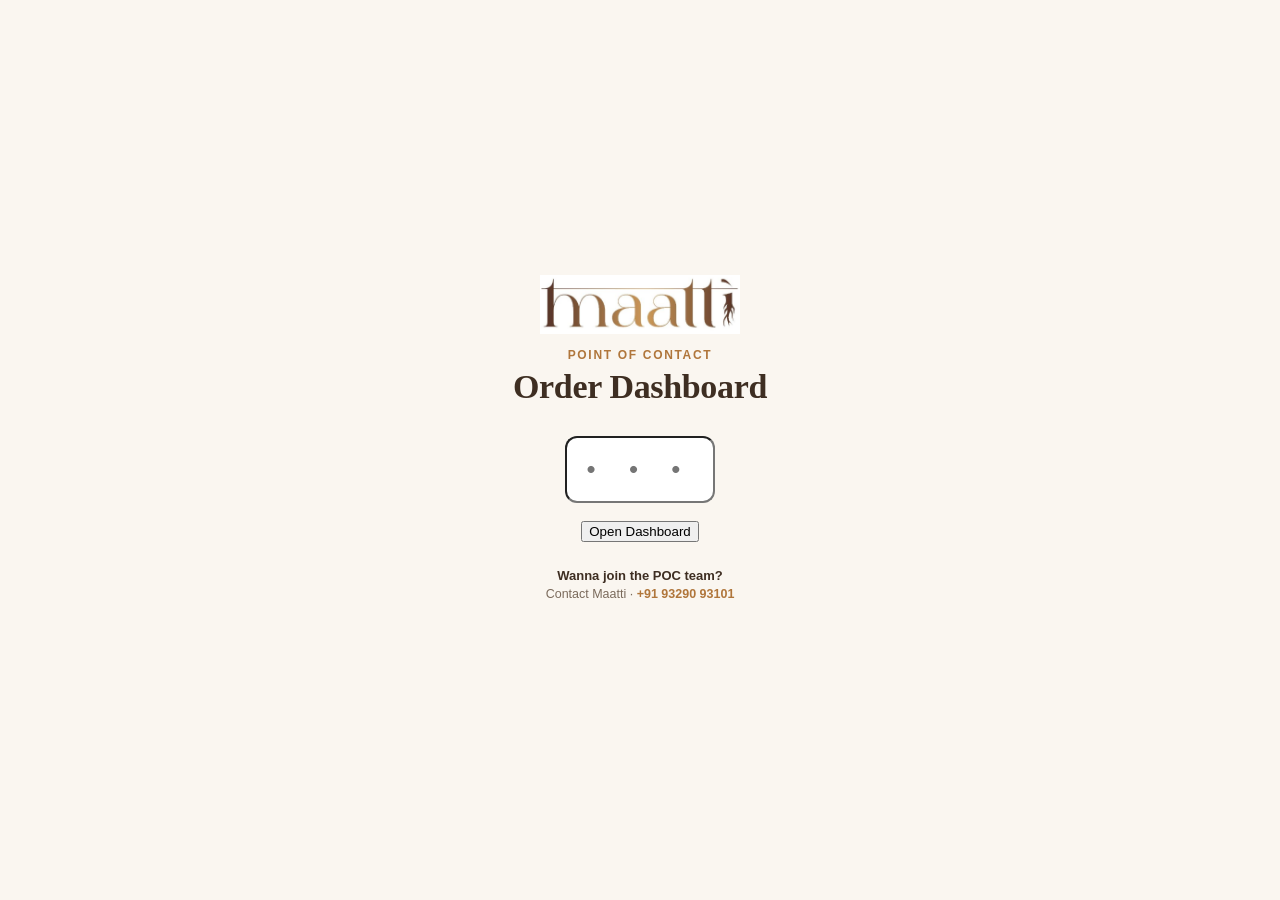
<file: poc_login.html>
<!DOCTYPE html>
<html lang="en">
<head>
<meta charset="UTF-8">
<meta name="viewport" content="width=device-width, initial-scale=1.0, maximum-scale=1.0, user-scalable=no">
<title>POC Access — Maatti</title>
<link rel="stylesheet" href="poc.css">
</head>
<body>
<div class="page login">
  <header>
    <a class="logo" href="index.html"><img src="docs/maatti-logo.png" alt="Maatti" /></a>
    <div class="eyebrow">Point of Contact</div>
    <h1>Order Dashboard</h1>
  </header>

  <form id="loginForm" autocomplete="off">
    <div class="field">
      <input id="poccode" name="poccode" type="text" inputmode="text"
             autocomplete="off" autocapitalize="characters" spellcheck="false"
             placeholder="• • •" maxlength="3" aria-label="POC code">
    </div>
    <button type="submit" class="submit-btn">Open Dashboard</button>
    <p class="status" id="status" hidden></p>
  </form>

  <div class="join-cta">
    <p class="join-cta-title">Wanna join the POC team?</p>
    <p class="join-cta-contact">Contact Maatti · <a href="tel:+919329093101">+91 93290 93101</a></p>
  </div>
</div>
<script>
(function () {
  const form = document.getElementById('loginForm');
  const input = document.getElementById('poccode');
  const status = document.getElementById('status');

  const ALLOWED = ['J', 'JJ', 'BT', 'PT', 'IA', 'JP'];

  input.addEventListener('input', function () {
    input.value = input.value.replace(/[^A-Za-z]/g, '').toUpperCase();
  });

  form.addEventListener('submit', function (e) {
    e.preventDefault();
    const v = (input.value || '').trim().toUpperCase();
    if (ALLOWED.indexOf(v) === -1) {
      status.hidden = false;
      status.className = 'status error';
      status.textContent = 'That code is not recognised. Please try again.';
      return;
    }
    status.hidden = true;
    window.location.href = 'poc.html?initials=' + encodeURIComponent(v);
  });
})();
</script>
</body>
</html>
</file>
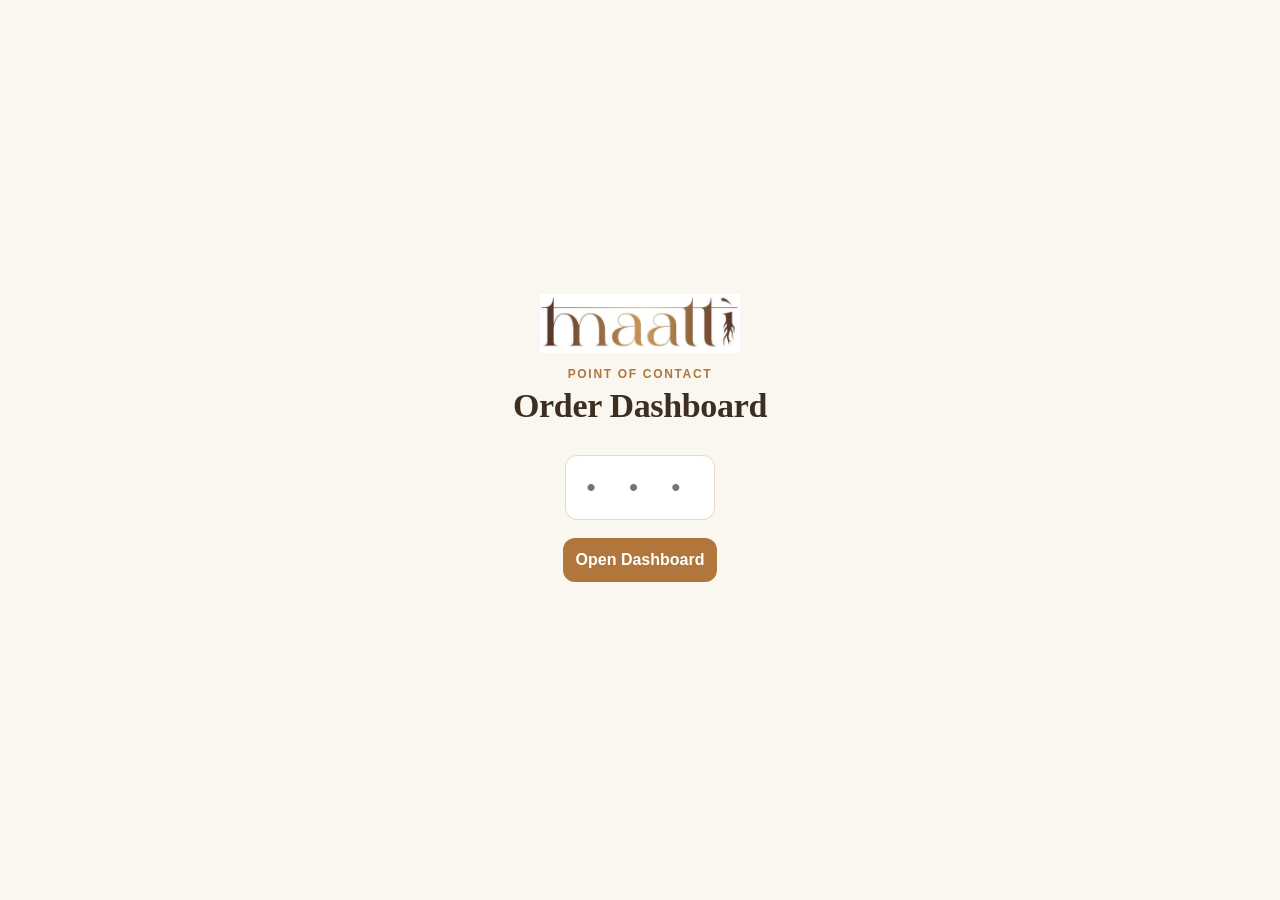
<file: poc_login.standalone.html>
<!DOCTYPE html>
<html lang="en">
<head>
<meta charset="UTF-8">
<meta name="viewport" content="width=device-width, initial-scale=1.0, maximum-scale=1.0, user-scalable=no">
<title>POC Access — Maatti</title>
<style>
:root {
  --bg: #FAF6F0;
  --surface: #FFFFFF;
  --surface-soft: #F3EDE3;
  --ink: #3E2E22;
  --ink-soft: #7A6A5B;
  --line: #E4DACA;
  --accent: #B0763B;
  --accent-soft: #F0E3D2;
  --green: #3E7C4F;
  --green-soft: #E4F0E6;
  --amber: #B8860B;
  --amber-soft: #FAF0DC;
  --red: #B23B2E;
  --red-soft: #F9E3E0;
  --radius: 14px;
  --shadow: 0 2px 8px rgba(62, 46, 34, 0.06);
}
* { box-sizing: border-box; }
body {
  margin: 0;
  font-family: "Inter", -apple-system, BlinkMacSystemFont, "Segoe UI", Roboto, sans-serif;
  background: var(--bg);
  color: var(--ink);
  padding: 0;
}
.page { max-width: 820px; margin: 0 auto; padding: 36px 18px 60px; }
header { text-align: center; margin-bottom: 28px; }
.logo { width: 200px; height: auto; display: block; margin: 0 auto 14px; cursor: pointer; text-decoration: none; color: inherit; }
.logo img { display: block; width: 100%; height: auto; }
.eyebrow {
  font-size: 12px; letter-spacing: 0.14em; text-transform: uppercase;
  color: var(--accent); font-weight: 600; margin-bottom: 6px;
}
h1 {
  font-family: "Playfair Display", Georgia, serif;
  font-size: clamp(26px, 4vw, 34px); font-weight: 600; margin: 0;
  letter-spacing: -0.01em;
}
/* Mobile-friendly login page */
.page.login {
  display: flex; flex-direction: column;
  align-items: center; justify-content: center;
  min-height: 100vh; text-align: center;
}
.page.login header { margin-bottom: 30px; }
.page.login .field { max-width: 200px; margin: 0 auto 18px; text-align: center; }
.page.login #poccode {
  width: 100%; max-width: 150px; margin: 0 auto;
  font-size: 26px; letter-spacing: 0.5em; text-align: center;
  padding: 16px 10px; border-radius: 12px;
}
.page.login .submit-btn { max-width: 200px; }
.field label { display: block; font-size: 12.5px; color: var(--ink-soft); margin-bottom: 6px; text-align: left; }
.field input, .field textarea {
  width: 100%; padding: 11px 13px; border: 1px solid var(--line);
  border-radius: 10px; font-size: 15px; font-family: inherit; background: var(--surface);
  color: var(--ink);
}
.field input:focus, .field textarea:focus { outline: none; border-color: var(--accent); }
.submit-btn {
  display: block; width: 100%; max-width: 320px; margin: 8px auto 0;
  padding: 13px; font-size: 16px; font-weight: 600; font-family: inherit;
  color: #fff; background: var(--accent); border: 0; border-radius: 12px; cursor: pointer;
}
.submit-btn:hover { background: #8c5f2e; }
.status { font-size: 13.5px; margin: 14px auto 0; max-width: 320px; color: var(--red); min-height: 18px; }
</style>
</head>
<body>
<div class="page login">
  <header>
    <a class="logo" href="index.html"><img src="docs/maatti-logo.png" alt="Maatti" /></a>
    <div class="eyebrow">Point of Contact</div>
    <h1>Order Dashboard</h1>
  </header>

  <form id="loginForm" autocomplete="off">
    <div class="field">
      <input id="poccode" name="poccode" type="text" inputmode="text"
             autocomplete="off" autocapitalize="characters" spellcheck="false"
             placeholder="• • •" maxlength="3" aria-label="POC code">
    </div>
    <button type="submit" class="submit-btn">Open Dashboard</button>
    <p class="status" id="status" hidden></p>
  </form>
</div>
<script>
(function () {
  'use strict';

  // Only these POC codes may log in.
  const ALLOWED = ['J', 'JJ', 'BT', 'PT', 'IA', 'JP'];

  const form = document.getElementById('loginForm');
  const input = document.getElementById('poccode');
  const status = document.getElementById('status');

  input.addEventListener('input', function () {
    input.value = input.value.replace(/[^A-Za-z]/g, '').toUpperCase();
  });

  form.addEventListener('submit', function (e) {
    e.preventDefault();
    const v = (input.value || '').trim().toUpperCase();
    if (ALLOWED.indexOf(v) === -1) {
      status.hidden = false;
      status.textContent = 'That code is not recognised. Please try again.';
      return;
    }
    status.hidden = true;
    window.location.href = 'poc.standalone.html?initials=' + encodeURIComponent(v);
  });
})();
</script>
</body>
</html>
</file>
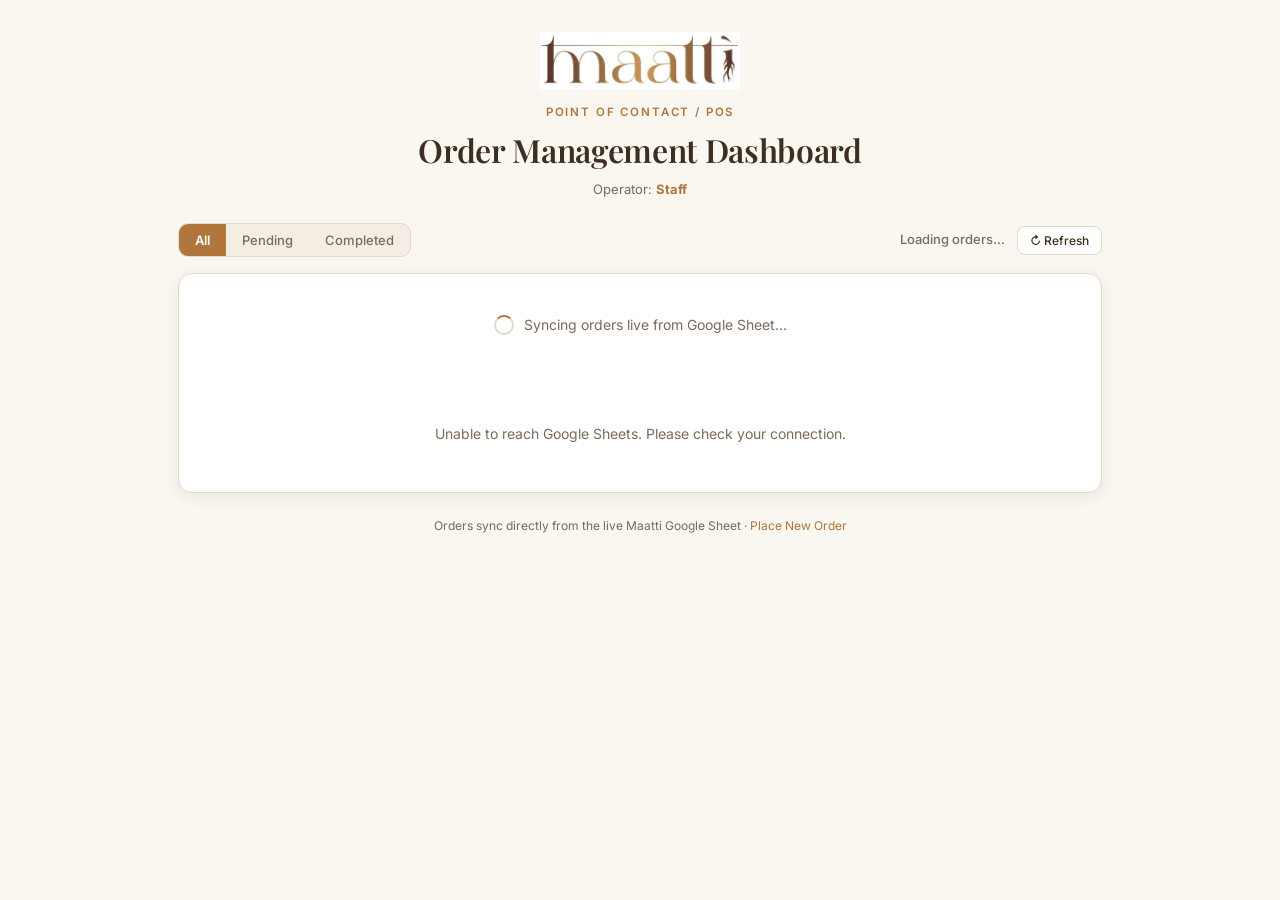
<file: pos.html>
<!DOCTYPE html>
<html lang="en">
<head>
<meta charset="UTF-8">
<meta name="viewport" content="width=device-width, initial-scale=1.0">
<title>POC Order Dashboard — Maatti</title>
<link rel="preconnect" href="https://fonts.googleapis.com">
<link rel="preconnect" href="https://fonts.gstatic.com" crossorigin>
<link href="https://fonts.googleapis.com/css2?family=Inter:wght@400;500;600;700&family=Playfair+Display:ital,wght@0,500;0,600;1,500&display=swap" rel="stylesheet">
<style>
:root {
  --bg: #FAF6F0;
  --surface: #FFFFFF;
  --surface-soft: #F3EDE3;
  --ink: #3E2E22;
  --ink-soft: #7A6A5B;
  --line: #E4DACA;
  --accent: #B0763B;
  --accent-soft: #F0E3D2;
  --accent-hover: #96612d;
  --green: #2E7D32;
  --green-soft: #E8F5E9;
  --amber: #B8860B;
  --amber-soft: #FAF0DC;
  --red: #C62828;
  --red-soft: #FFEBEE;
  --radius: 14px;
  --shadow: 0 4px 16px rgba(62, 46, 34, 0.08);
}

* { box-sizing: border-box; }
body {
  margin: 0;
  font-family: "Inter", -apple-system, BlinkMacSystemFont, "Segoe UI", Roboto, sans-serif;
  background: var(--bg);
  color: var(--ink);
  line-height: 1.5;
  padding: 0;
}

.page {
  max-width: 960px;
  margin: 0 auto;
  padding: 32px 18px 60px;
}

header {
  text-align: center;
  margin-bottom: 24px;
}
.logo { width: 200px; height: auto; display: block; margin: 0 auto 14px; cursor: pointer; text-decoration: none; color: inherit; }
.logo img { display: block; width: 100%; height: auto; }
.eyebrow {
  font-size: 11.5px;
  letter-spacing: 0.16em;
  text-transform: uppercase;
  color: var(--accent);
  font-weight: 600;
  margin-bottom: 4px;
}
h1 {
  font-family: "Playfair Display", Georgia, serif;
  font-size: clamp(24px, 4vw, 32px);
  font-weight: 600;
  margin: 0 0 6px;
  letter-spacing: -0.01em;
}
.poc-tag {
  font-size: 13px;
  color: var(--ink-soft);
}
.poc-tag b {
  color: var(--accent);
}

.toolbar {
  display: flex;
  flex-wrap: wrap;
  gap: 12px;
  align-items: center;
  justify-content: space-between;
  margin-bottom: 16px;
}
.filter {
  display: inline-flex;
  background: var(--surface-soft);
  border: 1px solid var(--line);
  border-radius: 10px;
  overflow: hidden;
}
.filter button {
  border: 0;
  background: transparent;
  padding: 8px 16px;
  font-size: 13px;
  font-weight: 500;
  font-family: inherit;
  color: var(--ink-soft);
  cursor: pointer;
  transition: all 0.15s ease;
}
.filter button.active {
  background: var(--accent);
  color: #fff;
  font-weight: 600;
}
.toolbar-actions {
  display: flex;
  align-items: center;
  gap: 12px;
}
.count {
  font-size: 13px;
  color: var(--ink-soft);
  font-weight: 500;
}
.refresh-btn {
  background: var(--surface);
  border: 1px solid var(--line);
  border-radius: 8px;
  padding: 6px 12px;
  font-size: 12px;
  color: var(--ink);
  cursor: pointer;
  display: inline-flex;
  align-items: center;
  gap: 6px;
  font-family: inherit;
  font-weight: 500;
}
.refresh-btn:hover {
  background: var(--surface-soft);
}

.card {
  background: var(--surface);
  border: 1px solid var(--line);
  border-radius: var(--radius);
  box-shadow: var(--shadow);
  overflow: hidden;
}

.table-responsive {
  width: 100%;
  overflow-x: auto;
}
table {
  width: 100%;
  border-collapse: collapse;
  font-size: 13.5px;
  text-align: left;
}
thead th {
  padding: 12px 14px;
  background: var(--surface-soft);
  border-bottom: 1px solid var(--line);
  font-size: 11px;
  text-transform: uppercase;
  letter-spacing: 0.06em;
  color: var(--ink-soft);
  font-weight: 600;
  white-space: nowrap;
}
tbody td {
  padding: 14px;
  border-bottom: 1px solid var(--line);
  vertical-align: top;
}
tbody tr:last-child td {
  border-bottom: none;
}
tbody tr:hover {
  background: #FCF9F4;
}

.order-id {
  font-weight: 600;
  font-variant-numeric: tabular-nums;
  color: var(--ink);
  white-space: nowrap;
}
.order-date {
  font-size: 11.5px;
  color: var(--ink-soft);
  margin-top: 3px;
}

.cust-name {
  font-weight: 600;
  color: var(--ink);
}
.cust-contact {
  font-size: 12px;
  color: var(--ink-soft);
  margin-top: 2px;
}
.cust-contact a {
  color: inherit;
  text-decoration: none;
}
.cust-contact a:hover {
  text-decoration: underline;
  color: var(--accent);
}
.cust-address {
  font-size: 11.5px;
  color: var(--ink-soft);
  margin-top: 4px;
  max-width: 220px;
  line-height: 1.35;
}

/* Item tags and product list display */
.items-list {
  display: flex;
  flex-direction: column;
  gap: 4px;
  min-width: 200px;
}
.item-chip {
  display: inline-flex;
  align-items: center;
  gap: 6px;
  background: var(--surface-soft);
  border: 1px solid var(--line);
  border-radius: 6px;
  padding: 3px 8px;
  font-size: 12px;
  color: var(--ink);
  width: fit-content;
}
.item-chip .qty-badge {
  background: var(--accent);
  color: #fff;
  border-radius: 4px;
  padding: 0 4px;
  font-size: 10.5px;
  font-weight: 600;
}

.badge {
  display: inline-block;
  padding: 3px 9px;
  border-radius: 999px;
  font-size: 11px;
  font-weight: 600;
  text-transform: capitalize;
  white-space: nowrap;
}
.badge.pending {
  background: var(--amber-soft);
  color: var(--amber);
}
.badge.completed {
  background: var(--green-soft);
  color: var(--green);
}

.btn {
  border: 1px solid var(--line);
  background: transparent;
  color: var(--ink);
  padding: 6px 12px;
  border-radius: 8px;
  font-size: 12.5px;
  font-family: inherit;
  font-weight: 600;
  cursor: pointer;
  transition: all 0.15s ease;
  white-space: nowrap;
}
.btn.complete {
  background: var(--green);
  border-color: var(--green);
  color: #fff;
}
.btn.complete:hover {
  background: #256628;
}
.btn:disabled {
  opacity: 0.6;
  cursor: not-allowed;
}

.done-label {
  font-size: 12px;
  color: var(--green);
  font-weight: 600;
  display: inline-flex;
  align-items: center;
  gap: 4px;
}

.empty {
  text-align: center;
  padding: 48px 16px;
  color: var(--ink-soft);
  font-size: 14px;
}

.loading {
  display: flex;
  align-items: center;
  justify-content: center;
  gap: 10px;
  padding: 40px 14px;
  color: var(--ink-soft);
  font-size: 14px;
}
.spinner {
  width: 20px;
  height: 20px;
  border-radius: 50%;
  border: 2.5px solid var(--line);
  border-top-color: var(--accent);
  animation: spin 0.7s linear infinite;
}
@keyframes spin { to { transform: rotate(360deg); } }

.status-msg {
  padding: 10px 14px;
  border-radius: 8px;
  margin-bottom: 14px;
  font-size: 13px;
}
.status-msg.error {
  background: var(--red-soft);
  color: var(--red);
  border: 1px solid #FFCDD2;
}
.status-msg.success {
  background: var(--green-soft);
  color: var(--green);
  border: 1px solid #C8E6C9;
}

footer {
  margin-top: 24px;
  text-align: center;
  color: var(--ink-soft);
  font-size: 12px;
}
footer a {
  color: var(--accent);
  text-decoration: none;
}
</style>
</head>
<body>
<div class="page">
  <header>
    <a class="logo" href="index.html"><img src="docs/maatti-logo.png" alt="Maatti" /></a>
    <div class="eyebrow">Point of Contact / POS</div>
    <h1>Order Management Dashboard</h1>
    <div class="poc-tag">Operator: <b id="initialsTag">Staff</b></div>
  </header>

  <div id="statusBox" class="status-msg" hidden></div>

  <div class="toolbar">
    <div class="filter" id="filter">
      <button data-filter="all" class="active">All</button>
      <button data-filter="pending">Pending</button>
      <button data-filter="completed">Completed</button>
    </div>
    <div class="toolbar-actions">
      <span class="count" id="count">Loading orders…</span>
      <button class="refresh-btn" id="refreshBtn">↻ Refresh</button>
    </div>
  </div>

  <div class="card">
    <div class="loading" id="loadingState">
      <div class="spinner"></div>
      <span>Syncing orders live from Google Sheet…</span>
    </div>
    <div class="table-responsive">
      <table id="ordersTable" hidden>
        <thead>
          <tr>
            <th>Order ID</th>
            <th>Customer</th>
            <th>Ordered Products</th>
            <th>Status</th>
            <th>Action</th>
          </tr>
        </thead>
        <tbody id="ordersBody"></tbody>
      </table>
    </div>
    <div class="empty" id="emptyState" hidden>No orders found.</div>
  </div>

  <footer>
    Orders sync directly from the live Maatti Google Sheet &middot; <a href="order.html">Place New Order</a>
  </footer>
</div>

<script>
(function () {
  'use strict';

  const SHEET_ID = '1jAnvqv6uq0UTiRmFw2shcEcWNLOGEeN6kFFMSj13J1k';
  const GVIZ_URL = 'https://docs.google.com/spreadsheets/d/' + SHEET_ID + '/gviz/tq?tqx=out:json&sheet=Orders';
  const ORDER_URL = 'https://script.google.com/macros/s/AKfycbxrSf4NuIo9cyNgY0phe0b1hQQGhaLrTJCb7Zvcro4dlTr3PwrZmo44ipQcKvnF9KOFew/exec';

  const BODY = document.getElementById('ordersBody');
  const TABLE = document.getElementById('ordersTable');
  const EMPTY = document.getElementById('emptyState');
  const COUNT = document.getElementById('count');
  const TAG = document.getElementById('initialsTag');
  const FILTER = document.getElementById('filter');
  const LOADING = document.getElementById('loadingState');
  const STATUS = document.getElementById('statusBox');
  const REFRESH = document.getElementById('refreshBtn');

  let orders = [];
  let currentFilter = 'all';
  let initials = '';

  function setStatus(msg, type) {
    if (!msg) {
      STATUS.hidden = true;
      return;
    }
    STATUS.textContent = msg;
    STATUS.className = 'status-msg ' + (type || 'success');
    STATUS.hidden = false;
    setTimeout(() => { STATUS.hidden = true; }, 4000);
  }

  function badge(status) {
    const s = (status || 'Pending').toLowerCase();
    return '<span class="badge ' + s + '">' + (status || 'Pending') + '</span>';
  }

  function renderItemsList(rawItems) {
    if (!rawItems || !rawItems.trim()) {
      return '<span style="color:var(--ink-soft);font-style:italic;">No products specified</span>';
    }

    // Handles comma-separated items like "Imli 2 x1, Brown Channa x2"
    const items = rawItems.split(',').map(s => s.trim()).filter(Boolean);
    let html = '<div class="items-list">';
    items.forEach(it => {
      const match = it.match(/^(.*?)\s*[xX×](\d+)$/);
      if (match) {
        html += '<div class="item-chip">' +
                '<span>' + escapeHtml(match[1].trim()) + '</span>' +
                '<span class="qty-badge">&times;' + match[2] + '</span>' +
                '</div>';
      } else {
        html += '<div class="item-chip"><span>' + escapeHtml(it) + '</span></div>';
      }
    });
    html += '</div>';
    return html;
  }

  function escapeHtml(str) {
    if (!str) return '';
    return String(str)
      .replace(/&/g, '&amp;')
      .replace(/</g, '&lt;')
      .replace(/>/g, '&gt;')
      .replace(/"/g, '&quot;');
  }

  function render() {
    const filtered = orders.filter(function (o) {
      if (currentFilter === 'all') return true;
      return (o.status || '').toLowerCase() === currentFilter;
    });

    COUNT.textContent = filtered.length + ' order' + (filtered.length === 1 ? '' : 's');

    if (!filtered.length) {
      BODY.innerHTML = '';
      TABLE.hidden = true;
      EMPTY.hidden = false;
      EMPTY.textContent = orders.length
        ? 'No orders match this filter.'
        : 'No orders have been recorded in the sheet yet.';
      return;
    }

    EMPTY.hidden = true;
    TABLE.hidden = false;
    BODY.innerHTML = '';

    filtered.forEach(function (o) {
      const tr = document.createElement('tr');
      tr.dataset.orderId = o.orderId;

      // Order ID + Timestamp
      const idTd = document.createElement('td');
      idTd.innerHTML = '<div class="order-id">' + escapeHtml(o.orderId) + '</div>' +
                       (o.timestamp ? '<div class="order-date">' + escapeHtml(o.timestamp) + '</div>' : '');

      // Customer details
      const custTd = document.createElement('td');
      let custHtml = '<div class="cust-name">' + escapeHtml(o.name || 'Anonymous') + '</div>';
      if (o.phone) {
        custHtml += '<div class="cust-contact"><a href="tel:' + escapeHtml(o.phone) + '">📞 ' + escapeHtml(o.phone) + '</a></div>';
      }
      if (o.address || o.pincode) {
        custHtml += '<div class="cust-address">' +
                    escapeHtml(o.address || '') +
                    (o.pincode ? ' · ' + escapeHtml(o.pincode) : '') +
                    '</div>';
      }
      custTd.innerHTML = custHtml;

      // Products / Items list
      const itemsTd = document.createElement('td');
      itemsTd.innerHTML = renderItemsList(o.items);

      // Status
      const statusTd = document.createElement('td');
      statusTd.innerHTML = badge(o.status);

      // Actions
      const actionTd = document.createElement('td');
      if ((o.status || '').toLowerCase() === 'completed') {
        actionTd.innerHTML = '<span class="done-label">✓ Done' + (o.pocInitials ? ' (' + escapeHtml(o.pocInitials) + ')' : '') + '</span>';
      } else {
        const btn = document.createElement('button');
        btn.className = 'btn complete';
        btn.textContent = 'Mark Complete';
        btn.addEventListener('click', function () {
          markComplete(o.orderId, btn);
        });
        actionTd.appendChild(btn);
      }

      tr.appendChild(idTd);
      tr.appendChild(custTd);
      tr.appendChild(itemsTd);
      tr.appendChild(statusTd);
      tr.appendChild(actionTd);
      BODY.appendChild(tr);
    });
  }

  function markComplete(orderId, btn) {
    if (btn) {
      btn.disabled = true;
      btn.textContent = 'Updating…';
    }

    const payload = new URLSearchParams();
    payload.append('action', 'complete');
    payload.append('orderId', orderId);
    payload.append('initials', initials || 'POS');

    // First try Google Script run if embedded in Apps Script
    if (typeof google !== 'undefined' && google.script && google.script.run) {
      google.script.run
        .withSuccessHandler(function () {
          setStatus('Order ' + orderId + ' marked completed!', 'success');
          loadOrders();
        })
        .withFailureHandler(function (err) {
          if (btn) { btn.disabled = false; btn.textContent = 'Mark Complete'; }
          setStatus('Update failed: ' + (err && err.message ? err.message : 'Please try again'), 'error');
        })
        .markCompletedPublic(orderId, initials || 'POS');
      return;
    }

    // Direct HTTP POST to deployed Apps Script Web App
    fetch(ORDER_URL, {
      method: 'POST',
      body: payload
    })
    .then(r => r.text())
    .then(text => {
      setStatus('Order ' + orderId + ' marked completed!', 'success');
      // Update local state immediately for instant feedback
      const target = orders.find(x => x.orderId === orderId);
      if (target) {
        target.status = 'Completed';
        target.pocInitials = initials || 'POS';
        render();
      }
      setTimeout(loadOrders, 1000);
    })
    .catch(() => {
      // Fallback: try GET query
      fetch(ORDER_URL + '?action=complete&orderId=' + encodeURIComponent(orderId) + '&initials=' + encodeURIComponent(initials || 'POS'), { mode: 'no-cors' })
        .then(() => {
          setStatus('Order updated!', 'success');
          const target = orders.find(x => x.orderId === orderId);
          if (target) {
            target.status = 'Completed';
            target.pocInitials = initials || 'POS';
            render();
          }
          setTimeout(loadOrders, 1500);
        })
        .catch(err => {
          if (btn) { btn.disabled = false; btn.textContent = 'Mark Complete'; }
          setStatus('Could not update order. Check internet connection.', 'error');
        });
    });
  }

  function loadOrders() {
    LOADING.hidden = false;
    EMPTY.hidden = true;

    // Use JSONP callback so it works seamlessly from file://, localhost, or any static host
    const callbackName = 'gvizCallback_' + Date.now();
    window[callbackName] = function (response) {
      delete window[callbackName];
      if (script && script.parentNode) script.remove();
      LOADING.hidden = true;

      try {
        const rows = response.table && response.table.rows ? response.table.rows : [];
        orders = [];
        rows.forEach(r => {
          const c = r.c || [];
          const id = c[1] ? String(c[1].v || '') : '';
          // Skip empty or repeated header rows
          if (!id || id === 'Order ID') return;

          orders.push({
            timestamp: c[0] ? (c[0].f || c[0].v || '') : '',
            orderId: id,
            name: c[2] ? String(c[2].v || '') : '',
            phone: c[3] ? (c[3].f || String(c[3].v || '')) : '',
            address: c[4] ? String(c[4].v || '') : '',
            pincode: c[5] ? (c[5].f || String(c[5].v || '')) : '',
            items: c[6] ? String(c[6].v || '') : '',
            status: c[7] ? String(c[7].v || 'Pending') : 'Pending',
            pocInitials: c[8] ? String(c[8].v || '') : ''
          });
        });

        // Show newest orders first
        orders.reverse();
        render();
      } catch (err) {
        TABLE.hidden = true;
        EMPTY.hidden = false;
        EMPTY.textContent = 'Error parsing orders: ' + err.message;
      }
    };

    const script = document.createElement('script');
    script.src = GVIZ_URL + '&tqx=responseHandler:' + callbackName + '&t=' + Date.now();
    script.onerror = function () {
      LOADING.hidden = true;
      TABLE.hidden = true;
      EMPTY.hidden = false;
      EMPTY.textContent = 'Unable to reach Google Sheets. Please check your connection.';
    };
    document.body.appendChild(script);
  }

  FILTER.addEventListener('click', function (e) {
    const btn = e.target.closest('button[data-filter]');
    if (!btn) return;
    currentFilter = btn.dataset.filter;
    Array.prototype.forEach.call(FILTER.children, function (c) {
      c.classList.toggle('active', c === btn);
    });
    render();
  });

  REFRESH.addEventListener('click', function () {
    loadOrders();
    setStatus('Refreshed orders from Google Sheet', 'success');
  });

  function init() {
    const params = new URLSearchParams(location.search);
    initials = (params.get('initials') || '').slice(0, 3).toUpperCase();
    if (initials) TAG.textContent = initials;
    loadOrders();
    // Auto-refresh every 30 seconds
    setInterval(loadOrders, 30000);
  }

  document.addEventListener('DOMContentLoaded', init);
})();
</script>
</body>
</html>
</file>
<file: order.css>
:root {
  --bg: #FAF6F0;
  --surface: #FFFFFF;
  --surface-soft: #F3EDE3;
  --ink: #3E2E22;
  --ink-soft: #7A6A5B;
  --line: #E4DACA;
  --accent: #B0763B;
  --accent-soft: #F0E3D2;
  --green: #3E7C4F;
  --green-soft: #E4F0E6;
  --amber: #B8860B;
  --amber-soft: #FAF0DC;
  --red: #B23B2E;
  --red-soft: #F9E3E0;
  --radius: 14px;
  --shadow: 0 2px 8px rgba(62, 46, 34, 0.06);
}
* { box-sizing: border-box; }
body {
  margin: 0;
  font-family: "Inter", -apple-system, BlinkMacSystemFont, "Segoe UI", Roboto, sans-serif;
  background: var(--bg);
  color: var(--ink);
  padding: 0;
}
.page { max-width: 640px; margin: 0 auto; padding: 36px 18px 60px; }
header { text-align: center; margin-bottom: 28px; }
.logo { width: 200px; height: auto; display: block; margin: 0 auto 14px; cursor: pointer; text-decoration: none; color: inherit; }
.logo img { display: block; width: 100%; height: auto; }
.eyebrow {
  font-size: 12px; letter-spacing: 0.14em; text-transform: uppercase;
  color: var(--accent); font-weight: 600; margin-bottom: 6px;
}
h1 {
  font-family: "Playfair Display", Georgia, serif;
  font-size: clamp(26px, 4vw, 34px); font-weight: 600; margin: 0;
  letter-spacing: -0.01em;
}
.field { margin-bottom: 16px; }
.field label {
  display: block; font-size: 12px; font-weight: 600; color: var(--ink-soft);
  text-transform: uppercase; letter-spacing: 0.04em; margin-bottom: 5px;
}
.field input, .field textarea {
  width: 100%; padding: 11px 13px; font-size: 15px; font-family: inherit;
  border: 1px solid var(--line); border-radius: 10px; background: var(--surface);
  color: var(--ink); transition: border-color 0.15s, box-shadow 0.15s;
}
.field input:focus, .field textarea:focus {
  outline: none; border-color: var(--accent);
  box-shadow: 0 0 0 3px var(--accent-soft);
}
.items-section {
  margin: 26px 0 18px; padding: 18px;
  background: var(--surface); border: 1px solid var(--line);
  border-radius: var(--radius); box-shadow: var(--shadow);
}
.items-head { display: flex; align-items: baseline; justify-content: space-between; gap: 12px; margin-bottom: 14px; }
.items-head h2 { margin: 0; font-size: 17px; font-family: "Playfair Display", Georgia, serif; }
.hint { font-size: 12px; color: var(--ink-soft); }
.inventory-list { display: flex; flex-direction: column; gap: 8px; }
.inventory-row {
  display: flex; align-items: center; gap: 10px; padding: 10px 12px;
  border: 1px solid var(--line); border-radius: 10px; background: var(--surface);
}
.inventory-row .name { flex: 1 1 auto; min-width: 0; }
.inventory-row .name .prod { font-weight: 600; font-size: 14.5px; }
.inventory-row .name .weight { font-size: 12px; color: var(--ink-soft); margin-left: 4px; }
.inventory-row .price { font-size: 13px; color: var(--ink-soft); white-space: nowrap; }
.qty {
  display: inline-flex; align-items: center; border: 1px solid var(--line);
  border-radius: 9px; overflow: hidden; background: var(--surface-soft);
}
.qty button {
  width: 30px; height: 30px; border: 0; background: var(--accent); color: #fff;
  font-size: 18px; line-height: 1; cursor: pointer; flex: 0 0 auto;
}
.qty button:active { transform: scale(0.92); }
.qty .num {
  min-width: 34px; text-align: center; font-weight: 600; font-size: 14px;
  font-variant-numeric: tabular-nums; padding: 0 6px;
}
.summary {
  display: flex; justify-content: space-between; align-items: baseline;
  padding: 14px 16px; background: var(--surface-soft); border-radius: 10px;
  margin-bottom: 16px;
}
.summary-row { display: flex; justify-content: space-between; align-items: baseline; }
.summary-row + .summary-row { margin-top: 4px; }
.summary-row span:first-child { font-size: 13px; color: var(--ink-soft); }
.summary-row span:last-child { font-size: 15px; font-weight: 600; font-variant-numeric: tabular-nums; }
.submit-btn {
  width: 100%; padding: 14px; font-size: 16px; font-weight: 600; font-family: inherit;
  border: 0; border-radius: 12px; background: var(--accent); color: #fff; cursor: pointer;
  transition: background 0.15s, transform 0.05s;
}
.submit-btn:hover { background: #9a6430; }
.submit-btn:active { transform: scale(0.99); }
.submit-btn:disabled { opacity: 0.5; cursor: not-allowed; }
.status {
  margin: 14px 0 0; text-align: center; font-size: 13.5px; color: var(--ink-soft);
  min-height: 18px;
}
.status.error { color: var(--red); }
.status.ok { color: var(--green); }
.empty { text-align: center; padding: 24px 12px; color: var(--ink-soft); font-size: 14px; }
footer { margin-top: 22px; text-align: center; color: var(--ink-soft); font-size: 12px; }
@media (max-width: 420px) { .page { padding: 24px 14px 48px; } .logo { width: 160px; } }
/* Confirmation modal */
.modal {
  position: fixed; inset: 0; z-index: 50;
  background: rgba(62, 46, 34, 0.45);
  display: flex; align-items: center; justify-content: center;
  padding: 20px;
}
.modal[hidden] { display: none; }
.modal-card {
  background: var(--surface); border-radius: 16px;
  max-width: 440px; width: 100%;
  box-shadow: 0 12px 40px rgba(62, 46, 34, 0.25);
  overflow: hidden; animation: pop 0.18s ease;
}
@keyframes pop { from { transform: scale(0.94); opacity: 0; } to { transform: scale(1); opacity: 1; } }
.modal-head {
  padding: 22px 22px 16px; display: flex; align-items: center; gap: 12px;
  border-bottom: 1px solid var(--line);
}
.modal-icon {
  width: 38px; height: 38px; border-radius: 50%;
  background: var(--green-soft); color: var(--green);
  display: flex; align-items: center; justify-content: center;
  font-size: 20px; font-weight: 700; flex: 0 0 auto;
}
.modal-head h2 { margin: 0; font-size: 19px; font-family: "Playfair Display", Georgia, serif; }
.modal-close {
  margin-left: auto; border: 0; background: transparent;
  font-size: 18px; color: var(--ink-soft); cursor: pointer; line-height: 1;
}
.modal-body { padding: 18px 22px; }
.modal-line {
  display: flex; justify-content: space-between; align-items: baseline;
  padding: 7px 0; border-bottom: 1px solid var(--line); font-size: 14px;
}
.modal-line span { color: var(--ink-soft); }
.modal-line b { font-weight: 600; font-variant-numeric: tabular-nums; }
.modal-items { margin: 8px 0 14px; }
.modal-items .modal-item {
  display: flex; justify-content: space-between; font-size: 13.5px;
  padding: 3px 0; color: var(--ink);
}
.modal-items .modal-item span:first-child { color: var(--ink-soft); }
.modal-btn {
  width: 100%; padding: 13px; font-size: 15px; font-weight: 600;
  font-family: inherit; border: 0; border-radius: 0;
  background: var(--accent); color: #fff; cursor: pointer;
}
.modal-btn:hover { background: #9a6430; }
</file>
<file: poc.css>
:root {
  --bg: #FAF6F0;
  --surface: #FFFFFF;
  --surface-soft: #F3EDE3;
  --ink: #3E2E22;
  --ink-soft: #7A6A5B;
  --line: #E4DACA;
  --accent: #B0763B;
  --accent-soft: #F0E3D2;
  --green: #3E7C4F;
  --green-soft: #E4F0E6;
  --amber: #B8860B;
  --amber-soft: #FAF0DC;
  --red: #B23B2E;
  --red-soft: #F9E3E0;
  --radius: 14px;
  --shadow: 0 2px 8px rgba(62, 46, 34, 0.06);
}
* { box-sizing: border-box; }
body {
  margin: 0;
  font-family: "Inter", -apple-system, BlinkMacSystemFont, "Segoe UI", Roboto, sans-serif;
  background: var(--bg);
  color: var(--ink);
  padding: 0;
}
.page { max-width: 820px; margin: 0 auto; padding: 36px 18px 60px; }
header { text-align: center; margin-bottom: 28px; }
.logo { width: 200px; height: auto; display: block; margin: 0 auto 14px; cursor: pointer; text-decoration: none; color: inherit; }
.logo img { display: block; width: 100%; height: auto; }
.eyebrow {
  font-size: 12px; letter-spacing: 0.14em; text-transform: uppercase;
  color: var(--accent); font-weight: 600; margin-bottom: 6px;
}
h1 {
  font-family: "Playfair Display", Georgia, serif;
  font-size: clamp(26px, 4vw, 34px); font-weight: 600; margin: 0;
  letter-spacing: -0.01em;
}
.toolbar {
  display: flex; flex-wrap: wrap; gap: 10px; align-items: center;
  margin-bottom: 18px;
}
.filter {
  display: inline-flex; background: var(--surface-soft); border: 1px solid var(--line);
  border-radius: 10px; overflow: hidden;
}
.filter button {
  border: 0; background: transparent; padding: 8px 14px; font-size: 13px;
  font-family: inherit; color: var(--ink-soft); cursor: pointer;
}
.filter button.active { background: var(--accent); color: #fff; font-weight: 600; }
.count { font-size: 13px; color: var(--ink-soft); margin-left: auto; }
.card {
  background: var(--surface); border: 1px solid var(--line);
  border-radius: var(--radius); box-shadow: var(--shadow);
  overflow: hidden;
}
table { width: 100%; border-collapse: collapse; font-size: 14px; }
thead th {
  text-align: left; padding: 10px 14px; background: var(--surface-soft);
  border-bottom: 1px solid var(--line); font-size: 11px;
  text-transform: uppercase; letter-spacing: 0.05em; color: var(--ink-soft);
  font-weight: 600; position: sticky; top: 0;
}
tbody td { padding: 12px 14px; border-bottom: 1px solid var(--line); vertical-align: middle; }
tbody tr:last-child td { border-bottom: none; }
tbody tr:hover { background: #FBF7F0; }
.order-id { font-weight: 600; font-variant-numeric: tabular-nums; }
.items-preview { color: var(--ink-soft); font-size: 13px; max-width: 260px; overflow: hidden;
  text-overflow: ellipsis; white-space: nowrap; }
.badge {
  display: inline-block; padding: 3px 10px; border-radius: 999px;
  font-size: 11.5px; font-weight: 600;
}
.badge.pending { background: var(--amber-soft); color: var(--amber); }
.badge.completed { background: var(--green-soft); color: var(--green); }
.btn {
  border: 1px solid var(--accent); background: transparent; color: var(--accent);
  padding: 6px 12px; border-radius: 8px; font-size: 13px; font-family: inherit;
  cursor: pointer; font-weight: 600;
}
.btn:hover { background: var(--accent); color: #fff; }
.btn.complete { background: var(--green); border-color: var(--green); color: #fff; }
.btn.complete:hover { background: #336640; }
.empty { text-align: center; padding: 40px 16px; color: var(--ink-soft); font-size: 14px; }
.poc-tag { font-size: 12px; color: var(--ink-soft); }
.poc-tag b { color: var(--accent); }
footer { margin-top: 22px; text-align: center; color: var(--ink-soft); font-size: 12px; }
.item-chip {
  display: inline-block;
  background: var(--surface-soft);
  border: 1px solid var(--line);
  border-radius: 6px;
  padding: 2px 7px;
  margin: 2px;
  font-size: 12px;
  color: var(--ink);
  white-space: nowrap;
}
@media (max-width: 640px) {
  table { font-size: 12.5px; }
  tbody td { padding: 10px 8px; }
}
/* Loading state */
.loading {
  display: flex; align-items: center; gap: 10px;
  padding: 18px 14px; color: var(--ink-soft); font-size: 14px;
}
.loading[hidden] { display: none; }
.spinner {
  width: 20px; height: 20px; border-radius: 50%;
  border: 2.5px solid var(--line);
  border-top-color: var(--accent);
  animation: spin 0.7s linear infinite;
  flex: 0 0 auto;
}
@keyframes spin { to { transform: rotate(360deg); } }

/* Mobile-friendly login page */
.page.login {
  display: flex; flex-direction: column;
  align-items: center; justify-content: center;
  min-height: 100vh; text-align: center;
}
.page.login header { margin-bottom: 30px; }
.page.login .field { max-width: 200px; margin: 0 auto 18px; text-align: center; }
.page.login #poccode {
  width: 100%; max-width: 150px; margin: 0 auto;
  font-size: 26px; letter-spacing: 0.5em; text-align: center;
  padding: 16px 10px; border-radius: 12px;
}
.page.login .submit-btn { max-width: 200px; }

/* Join / contact CTA below the login form */
.join-cta {
  margin: 26px auto 0;
  max-width: 280px;
  text-align: center;
}
.join-cta-title {
  font-size: 13px;
  font-weight: 600;
  color: var(--ink);
  margin: 0 0 4px;
}
.join-cta-contact {
  font-size: 12.5px;
  color: var(--ink-soft);
  margin: 0;
}
.join-cta-contact a {
  color: var(--accent);
  text-decoration: none;
  font-weight: 600;
}
.join-cta-contact a:hover { text-decoration: underline; }
</file>
